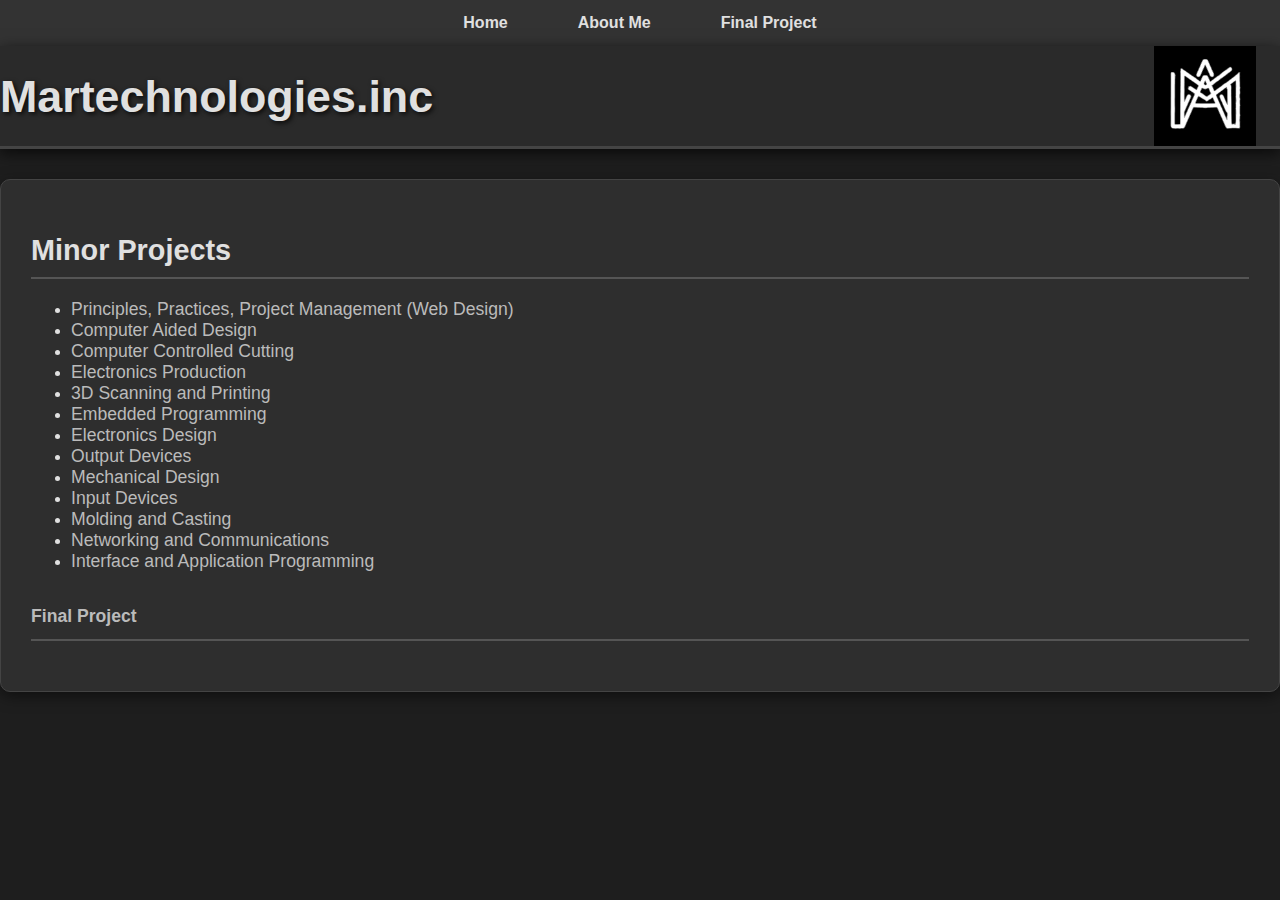
<file: index.html>
<!DOCTYPE html>
<html lang="en">
<head>
    <meta charset="UTF-8">
    <meta http-equiv="X-UA-Compatible" content="IE=edge">
    <meta name="viewport" content="width=device-width, initial-scale=1.0">
    <title>Martec Inc - Landing Page</title>
    <link rel="stylesheet" href="assets/css/styles.css">
</head>
<body>
    <!-- Navigation Bar -->
    <nav>
        <ul>
            <li><a href="index.html">Home</a></li>
            <li><a href="about.html">About Me</a></li>
            <li><a href="final_project.html">Final Project</a></li>
        </ul>
    </nav>

    <!-- Title Banner -->
    <header>
        <h1>Martechnologies.inc</h1>
        <div class="banner">
            <img src="Martec logo black.jpg" class="banner-image" alt="Martec Logo">
        </div>
    </header>

    <!-- Body Section -->
    <main>
        <section>
            <h2>Minor Projects</h2>
            <ul>
                <li><a href="404.html">Principles, Practices, Project Management (Web Design)</a></li>
                <li><a href="CAD_and_2D_Design.html">Computer Aided Design</a></li>
                <li><a href="CAD_and_2D_Design.html">Computer Controlled Cutting</a></li>
                <li><a href="404.html">Electronics Production</a></li>
                <li><a href="3D_Printing_3D_Scaning.html">3D Scanning and Printing</a></li>
                <li><a href="404.html">Embedded Programming</a></li>
                <li><a href="electronics_design.html">Electronics Design</a></li>
                <li><a href="404.html">Output Devices</a></li>
                <li><a href="404.html">Mechanical Design</a></li>
                <li><a href="404.html">Input Devices</a></li>
                <li><a href="molding.html">Molding and Casting</a></li>
                <li><a href="404.html">Networking and Communications</a></li>
                <li><a href="404.html">Interface and Application Programming</a></li>
            </ul>
        </section>

        <section>
            <h2><a href="final_project.html">Final Project</a></h2>
        </section>
    </main>
</body>
</html>
</file>
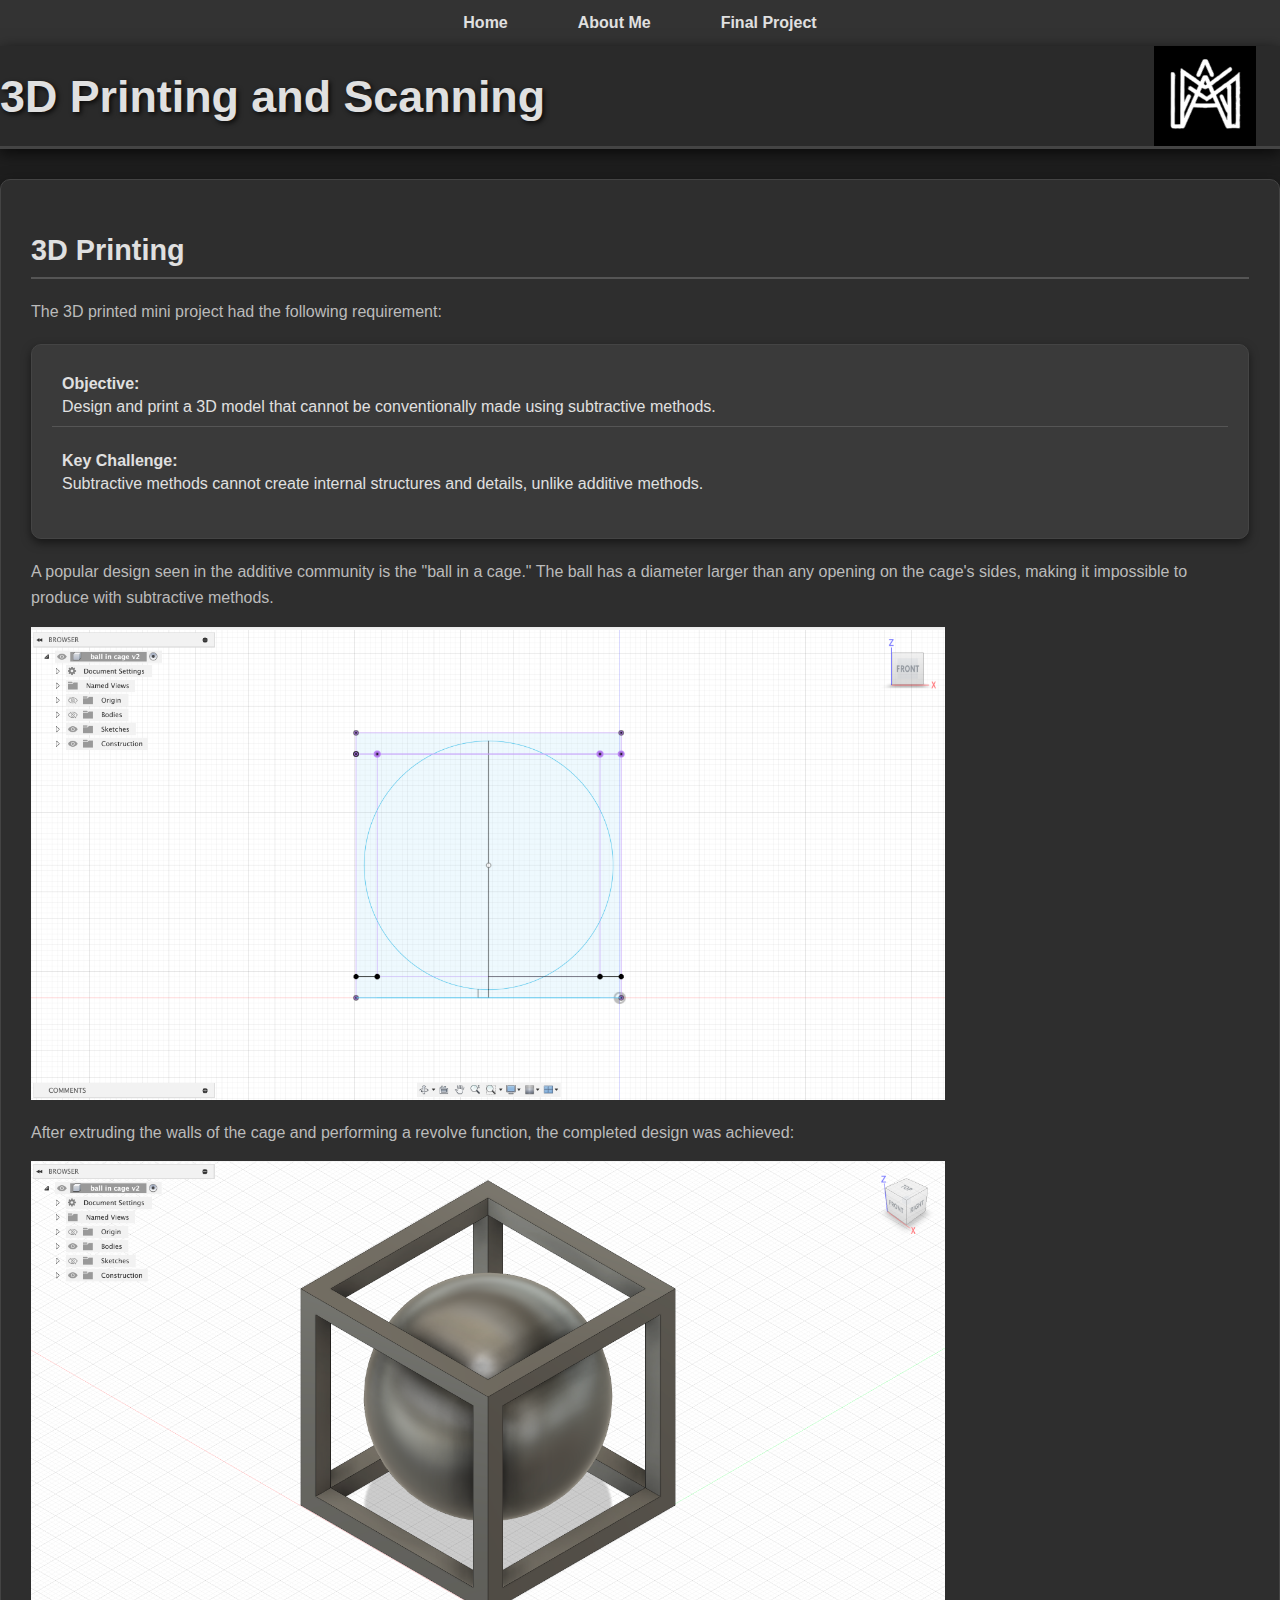
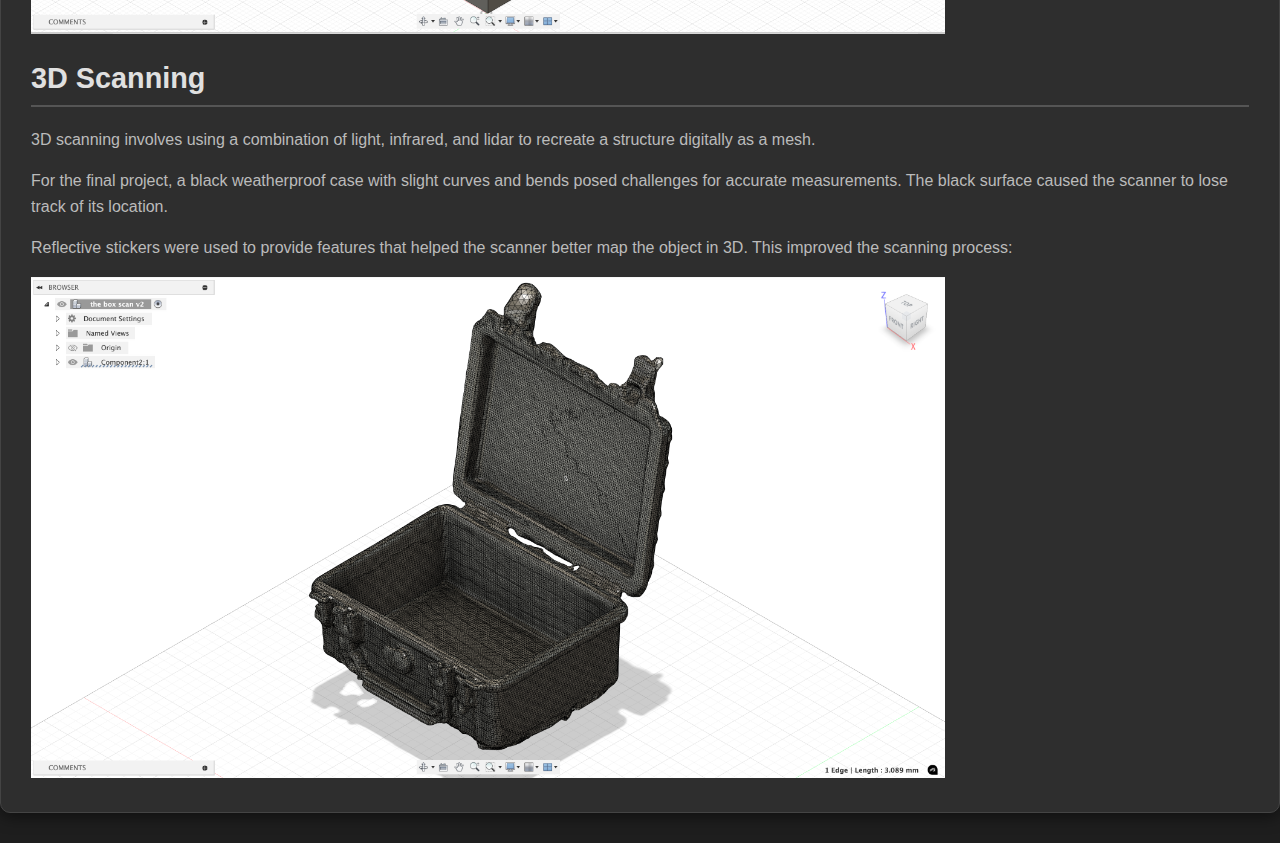
<file: 3D_Printing_3D_Scaning.html>
<!DOCTYPE html>
<html lang="en">
<head>
    <meta charset="UTF-8">
    <meta http-equiv="X-UA-Compatible" content="IE=edge">
    <meta name="viewport" content="width=device-width, initial-scale=1.0">
    <title>3D Printing and Scanning</title>
    <link rel="stylesheet" href="assets/css/styles.css">
</head>
<body>
    <!-- Navigation Bar -->
    <nav>
        <ul>
            <li><a href="index.html">Home</a></li>
            <li><a href="about.html">About Me</a></li>
            <li><a href="final_project.html">Final Project</a></li>
        </ul>
    </nav>

    <!-- Title Banner -->
    <header>
        <h1>3D Printing and Scanning</h1>
        <div class="banner">
            <img src="Martec logo black.jpg" class="banner-image" alt="Martec Logo">
        </div>
    </header>

    <!-- Main Content -->
    <main>
        <section>
            <h2>3D Printing</h2>
            <p>
                The 3D printed mini project had the following requirement:
            </p>
            <ul class="project-requirements">
                <li>
                    <strong>Objective:</strong> Design and print a 3D model that cannot be conventionally made using subtractive methods.
                </li>
                <li>
                    <strong>Key Challenge:</strong> Subtractive methods cannot create internal structures and details, unlike additive methods.
                </li>
            </ul>
            <p>
                A popular design seen in the additive community is the "ball in a cage." The ball has a diameter larger than any opening on the cage's sides, making it impossible to produce with subtractive methods.
            </p>
            <div class="aboutmeimg">
                <img src="cage_sketch.png" alt="Cage Sketch">
            </div>
            <p>
                After extruding the walls of the cage and performing a revolve function, the completed design was achieved:
            </p>
            <div class="aboutmeimg">
                <img src="model.png" alt="Completed Cage Model">
            </div>
        </section>

        <section>
            <h2>3D Scanning</h2>
            <p>
                3D scanning involves using a combination of light, infrared, and lidar to recreate a structure digitally as a mesh.
            </p>
            <p>
                For the final project, a black weatherproof case with slight curves and bends posed challenges for accurate measurements. The black surface caused the scanner to lose track of its location.
            </p>
            <p>
                Reflective stickers were used to provide features that helped the scanner better map the object in 3D. This improved the scanning process:
            </p>
            <div class="aboutmeimg">
                <img src="box_scan.png" alt="Box Scan with Reflective Stickers">
            </div>
        </section>
    </main>
</body>
</html>
</file>
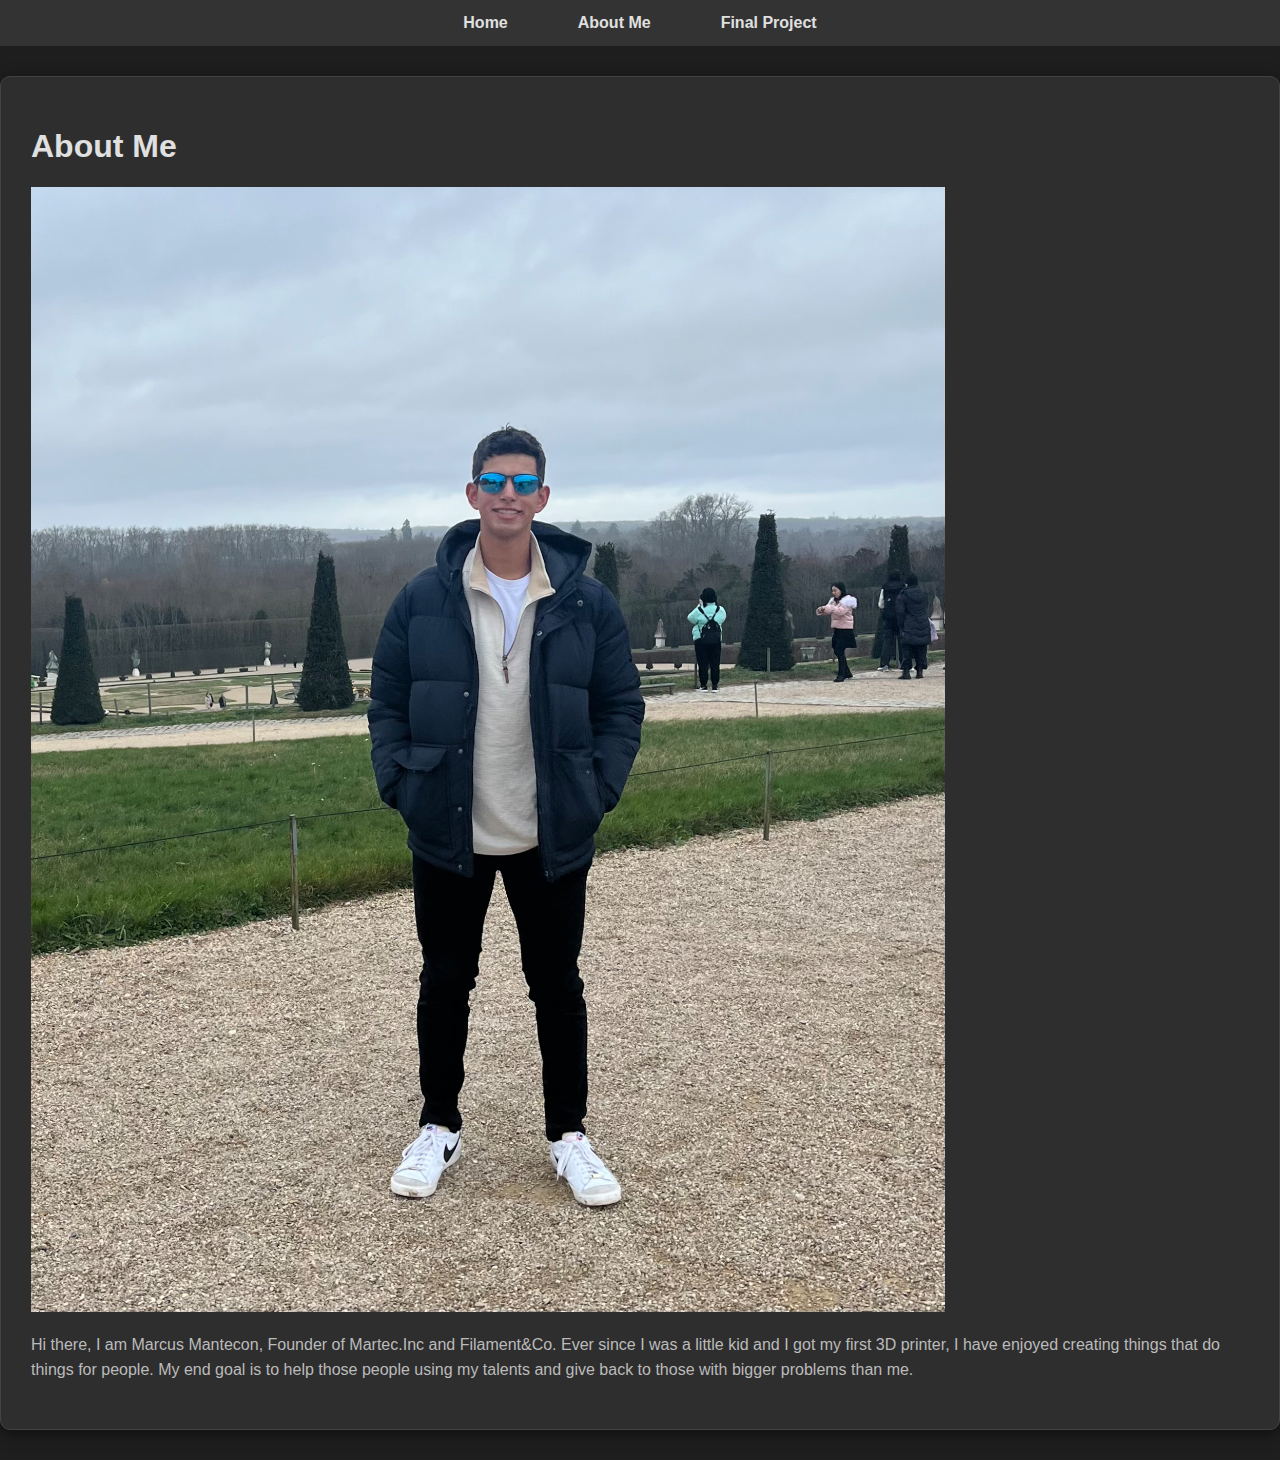
<file: about.html>
<!DOCTYPE html>
<html lang="en">
<head>
    <meta charset="UTF-8">
    <meta http-equiv="X-UA-Compatible" content="IE=edge">
    <meta name="viewport" content="width=device-width, initial-scale=1.0">
    <title>About Me - Martec Inc</title>
    <link rel="stylesheet" href="assets/css/styles.css">
    <style>
        .narrow-text-container {
            width: 60%; /* Adjust as needed */
            margin: 0 auto; /* Center the container */
        }
    </style>
</head>
<body>
    <!-- Navigation Bar -->
    <nav>
        <ul>
            <li><a href="index.html">Home</a></li>
            <li><a href="about.html">About Me</a></li>
            <li><a href="final_project.html">Final Project</a></li>
        </ul>
    </nav>

    <!-- About Me Content -->
    <main>
        <h1>About Me</h1>
        <div class="aboutmeimg">
            <img src="About_Me.jpeg" >
        </div>
        
        <div>
            <p>Hi there, I am Marcus Mantecon, Founder of Martec.Inc and Filament&Co. Ever since I was a little kid and I got my first 3D printer, I have enjoyed creating things that do things for people. My end goal is to help those people using my talents and give back to those with bigger problems than me.</p>
        </div>
        
        
    </main>
</body>
</html>
</file>
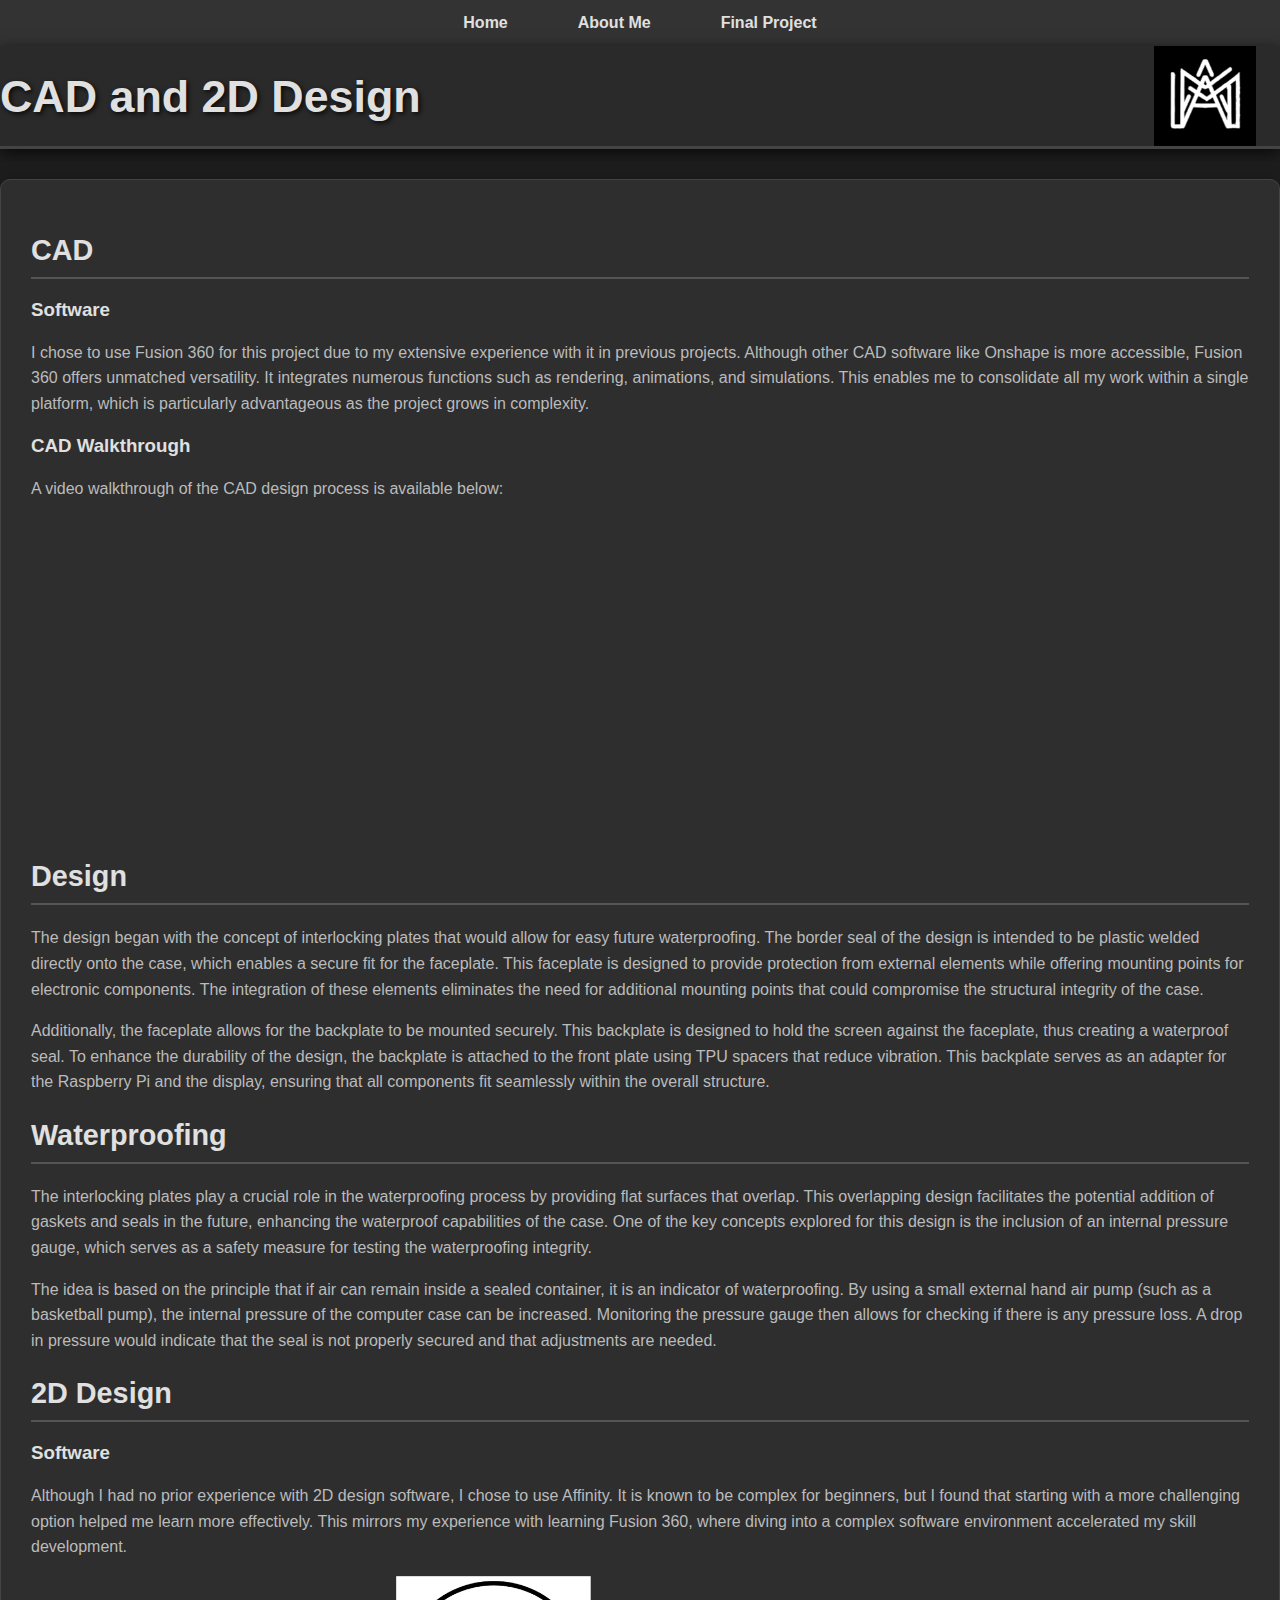
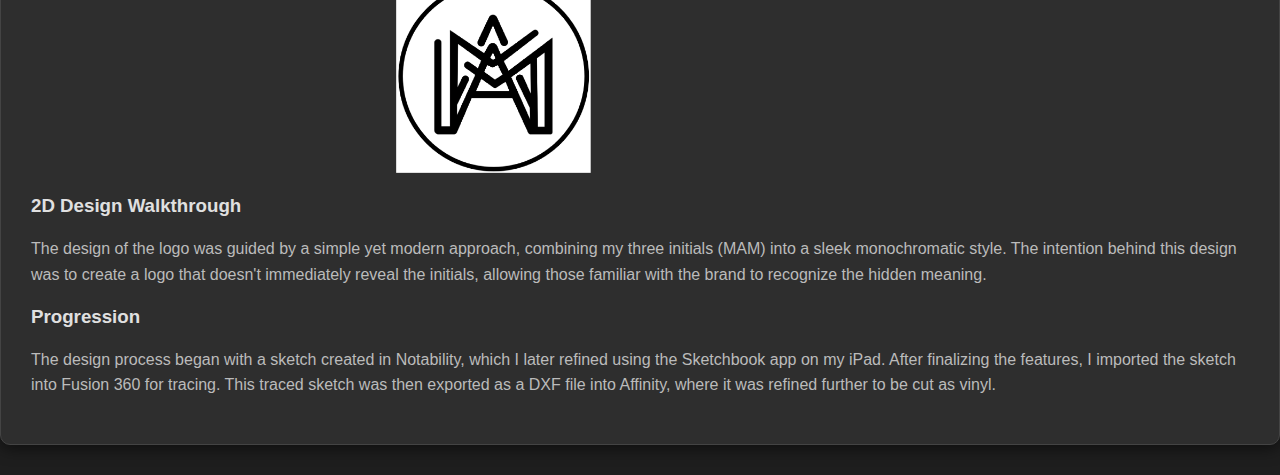
<file: CAD_and_2D_Design.html>
<!DOCTYPE html>
<html lang="en">
<head>
    <meta charset="UTF-8">
    <meta http-equiv="X-UA-Compatible" content="IE=edge">
    <meta name="viewport" content="width=device-width, initial-scale=1.0">
    <title>CAD 2D Design - Martechnologies.inc</title>
    <link rel="stylesheet" href="assets/css/styles.css">
</head>
<body>
    <!-- Navigation Bar -->
    <nav>
        <ul>
            <li><a href="index.html">Home</a></li>
            <li><a href="about.html">About Me</a></li>
            <li><a href="final_project.html">Final Project</a></li>
        </ul>
    </nav>

    <!-- Title Banner -->
    <header>
        <h1>CAD and 2D Design</h1>
        <div class="banner">
            <img src="Martec logo black.jpg" class="banner-image" alt="Martec Logo">
        </div>
    </header>

    <!-- Body Section -->
    <main>
        <section>
            <h2>CAD</h2>
            <h3>Software</h3>
            <p>
                I chose to use Fusion 360 for this project due to my extensive experience with it in previous projects. Although other CAD software like Onshape is more accessible, Fusion 360 offers unmatched versatility. It integrates numerous functions such as rendering, animations, and simulations. This enables me to consolidate all my work within a single platform, which is particularly advantageous as the project grows in complexity.
            </p>
            <h3>CAD Walkthrough</h3>
            <p>
                A video walkthrough of the CAD design process is available below:
            </p>
            <div class="video-container">
                <iframe width="560" height="315" src="https://www.youtube.com/embed/Wom8Abc6fxQ" frameborder="0" allowfullscreen></iframe>
            </div>
        </section>

        <section>
            <h2>Design</h2>
            <p>
                The design began with the concept of interlocking plates that would allow for easy future waterproofing. The border seal of the design is intended to be plastic welded directly onto the case, which enables a secure fit for the faceplate. This faceplate is designed to provide protection from external elements while offering mounting points for electronic components. The integration of these elements eliminates the need for additional mounting points that could compromise the structural integrity of the case.
            </p>
            <p>
                Additionally, the faceplate allows for the backplate to be mounted securely. This backplate is designed to hold the screen against the faceplate, thus creating a waterproof seal. To enhance the durability of the design, the backplate is attached to the front plate using TPU spacers that reduce vibration. This backplate serves as an adapter for the Raspberry Pi and the display, ensuring that all components fit seamlessly within the overall structure.
            </p>
        </section>

        <section>
            <h2>Waterproofing</h2>
            <p>
                The interlocking plates play a crucial role in the waterproofing process by providing flat surfaces that overlap. This overlapping design facilitates the potential addition of gaskets and seals in the future, enhancing the waterproof capabilities of the case. One of the key concepts explored for this design is the inclusion of an internal pressure gauge, which serves as a safety measure for testing the waterproofing integrity.
            </p>
            <p>
                The idea is based on the principle that if air can remain inside a sealed container, it is an indicator of waterproofing. By using a small external hand air pump (such as a basketball pump), the internal pressure of the computer case can be increased. Monitoring the pressure gauge then allows for checking if there is any pressure loss. A drop in pressure would indicate that the seal is not properly secured and that adjustments are needed.
            </p>
        </section>

        <section>
            <h2>2D Design</h2>
            <h3>Software</h3>
            <p>
                Although I had no prior experience with 2D design software, I chose to use Affinity. It is known to be complex for beginners, but I found that starting with a more challenging option helped me learn more effectively. This mirrors my experience with learning Fusion 360, where diving into a complex software environment accelerated my skill development.
            </p>
            <div class="logowithcircle">
                <img src="Logo With Circle.png" alt="Logo with Circle">
            </div>
            <h3>2D Design Walkthrough</h3>
            <p>
                The design of the logo was guided by a simple yet modern approach, combining my three initials (MAM) into a sleek monochromatic style. The intention behind this design was to create a logo that doesn't immediately reveal the initials, allowing those familiar with the brand to recognize the hidden meaning.
            </p>
            <h3>Progression</h3>
            <p>
                The design process began with a sketch created in Notability, which I later refined using the Sketchbook app on my iPad. After finalizing the features, I imported the sketch into Fusion 360 for tracing. This traced sketch was then exported as a DXF file into Affinity, where it was refined further to be cut as vinyl.
            </p>
        </section>
    </main>
</body>
</html>
</file>
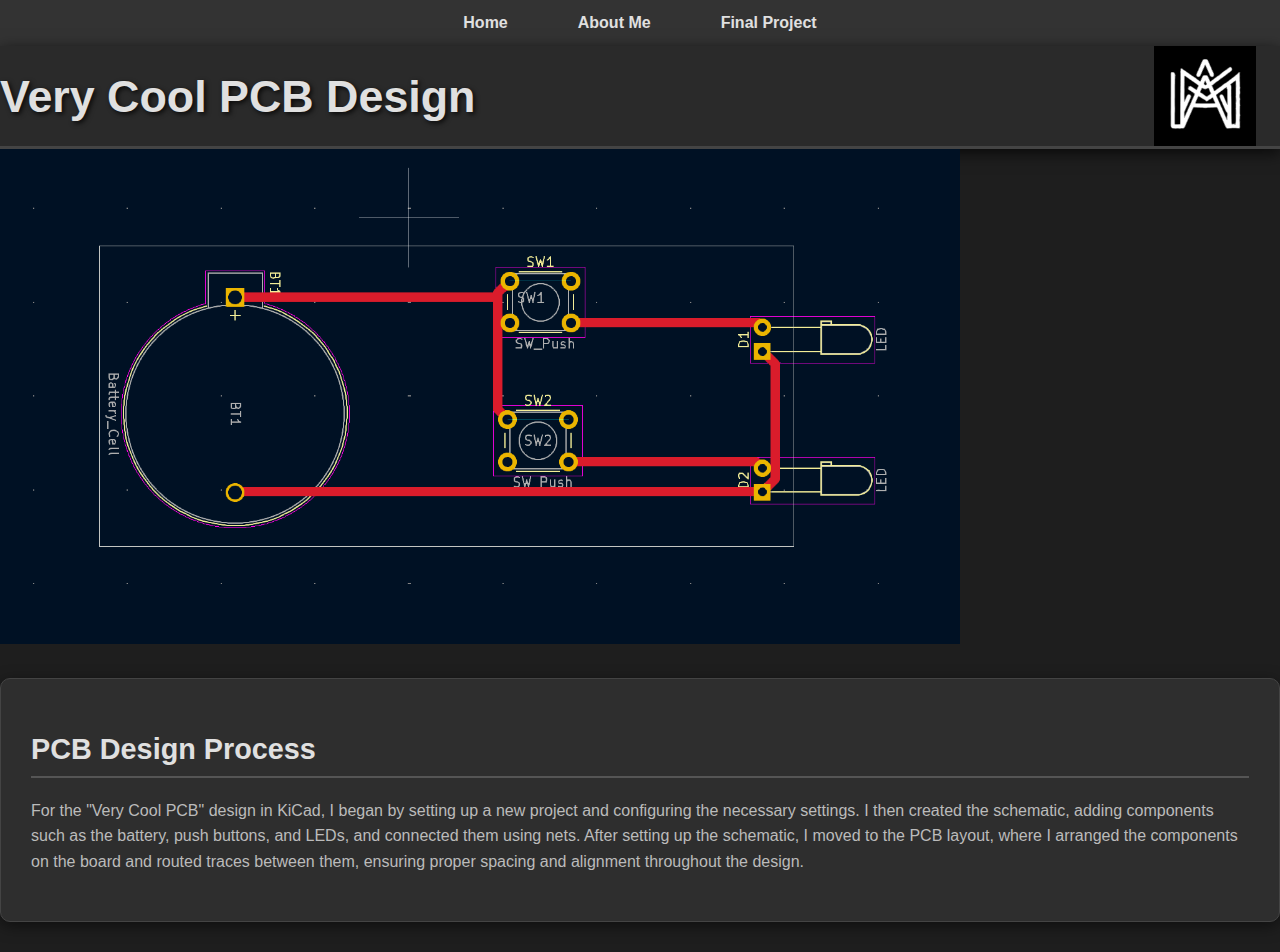
<file: electronics_design.html>
<!DOCTYPE html>
<html lang="en">
<head>
    <meta charset="UTF-8">
    <meta http-equiv="X-UA-Compatible" content="IE=edge">
    <meta name="viewport" content="width=device-width, initial-scale=1.0">
    <title>Very Cool PCB Design - Martechnologies.inc</title>
    <link rel="stylesheet" href="assets/css/styles.css">
</head>
<body>
    <!-- Navigation Bar -->
    <nav>
        <ul>
            <li><a href="index.html">Home</a></li>
            <li><a href="about.html">About Me</a></li>
            <li><a href="final_project.html">Final Project</a></li>
        </ul>
    </nav>

    <!-- Title Banner -->
    <header>
        <h1>Very Cool PCB Design</h1>
        <div class="banner">
            <img src="Martec logo black.jpg" class="banner-image" alt="Martec Logo">
        </div>
    </header>

    <!-- Body Section -->
    <div class="aboutmeimg">
            <img src="kicad.png" alt="Very Cool PCB Design">
    </div>
    <main>
        <section>
            <h2>PCB Design Process</h2>
            <p>
                For the "Very Cool PCB" design in KiCad, I began by setting up a new project and configuring the necessary settings. I then created the schematic, adding components such as the battery, push buttons, and LEDs, and connected them using nets. After setting up the schematic, I moved to the PCB layout, where I arranged the components on the board and routed traces between them, ensuring proper spacing and alignment throughout the design.
            </p>
        </section>
    </main>
</body>
</html>
</file>
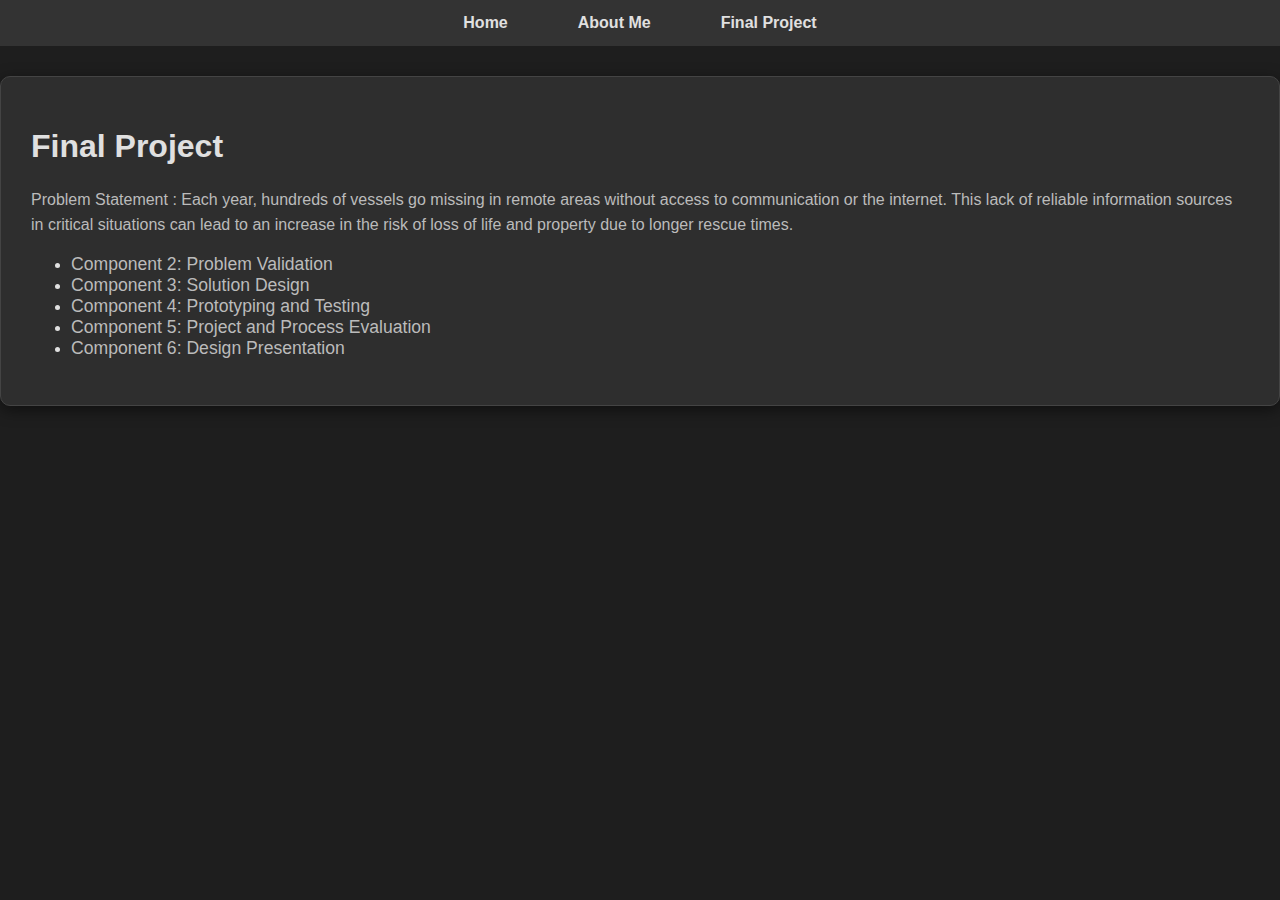
<file: final_project.html>
<!DOCTYPE html>
<html lang="en">
<head>
    <meta charset="UTF-8">
    <meta http-equiv="X-UA-Compatible" content="IE=edge">
    <meta name="viewport" content="width=device-width, initial-scale=1.0">
    <title>Final Project - Martec Inc</title>
    <link rel="stylesheet" href="assets/css/styles.css">
</head>
<body>
    <!-- Navigation Bar -->
    <nav>
        <ul>
            <li><a href="index.html">Home</a></li>
            <li><a href="about.html">About Me</a></li>
            <li><a href="final_project.html">Final Project</a></li>
        </ul>
    </nav>

    <!-- Final Project Content -->
    <main>
        <h1>Final Project</h1>
        <p>Problem Statement : Each year, hundreds of vessels go missing in remote areas without access to communication or the internet. This lack of reliable information sources in critical situations can lead to an increase in the risk of loss of life and property due to longer rescue times.</p>
        <ul>
            <li><a href="Final_Project_Component_2.html">Component 2: Problem Validation</a></li>
            <li><a href="Solution_Design.html">Component 3: Solution Design</a></li>
            <li><a href="404.html">Component 4: Prototyping and Testing</a></li>
            <li><a href="404.html">Component 5: Project and Process Evaluation</a></li>
            <li><a href="404.html">Component 6: Design Presentation</a></li>
        </ul>
    </main>
</body>
</html>
</file>
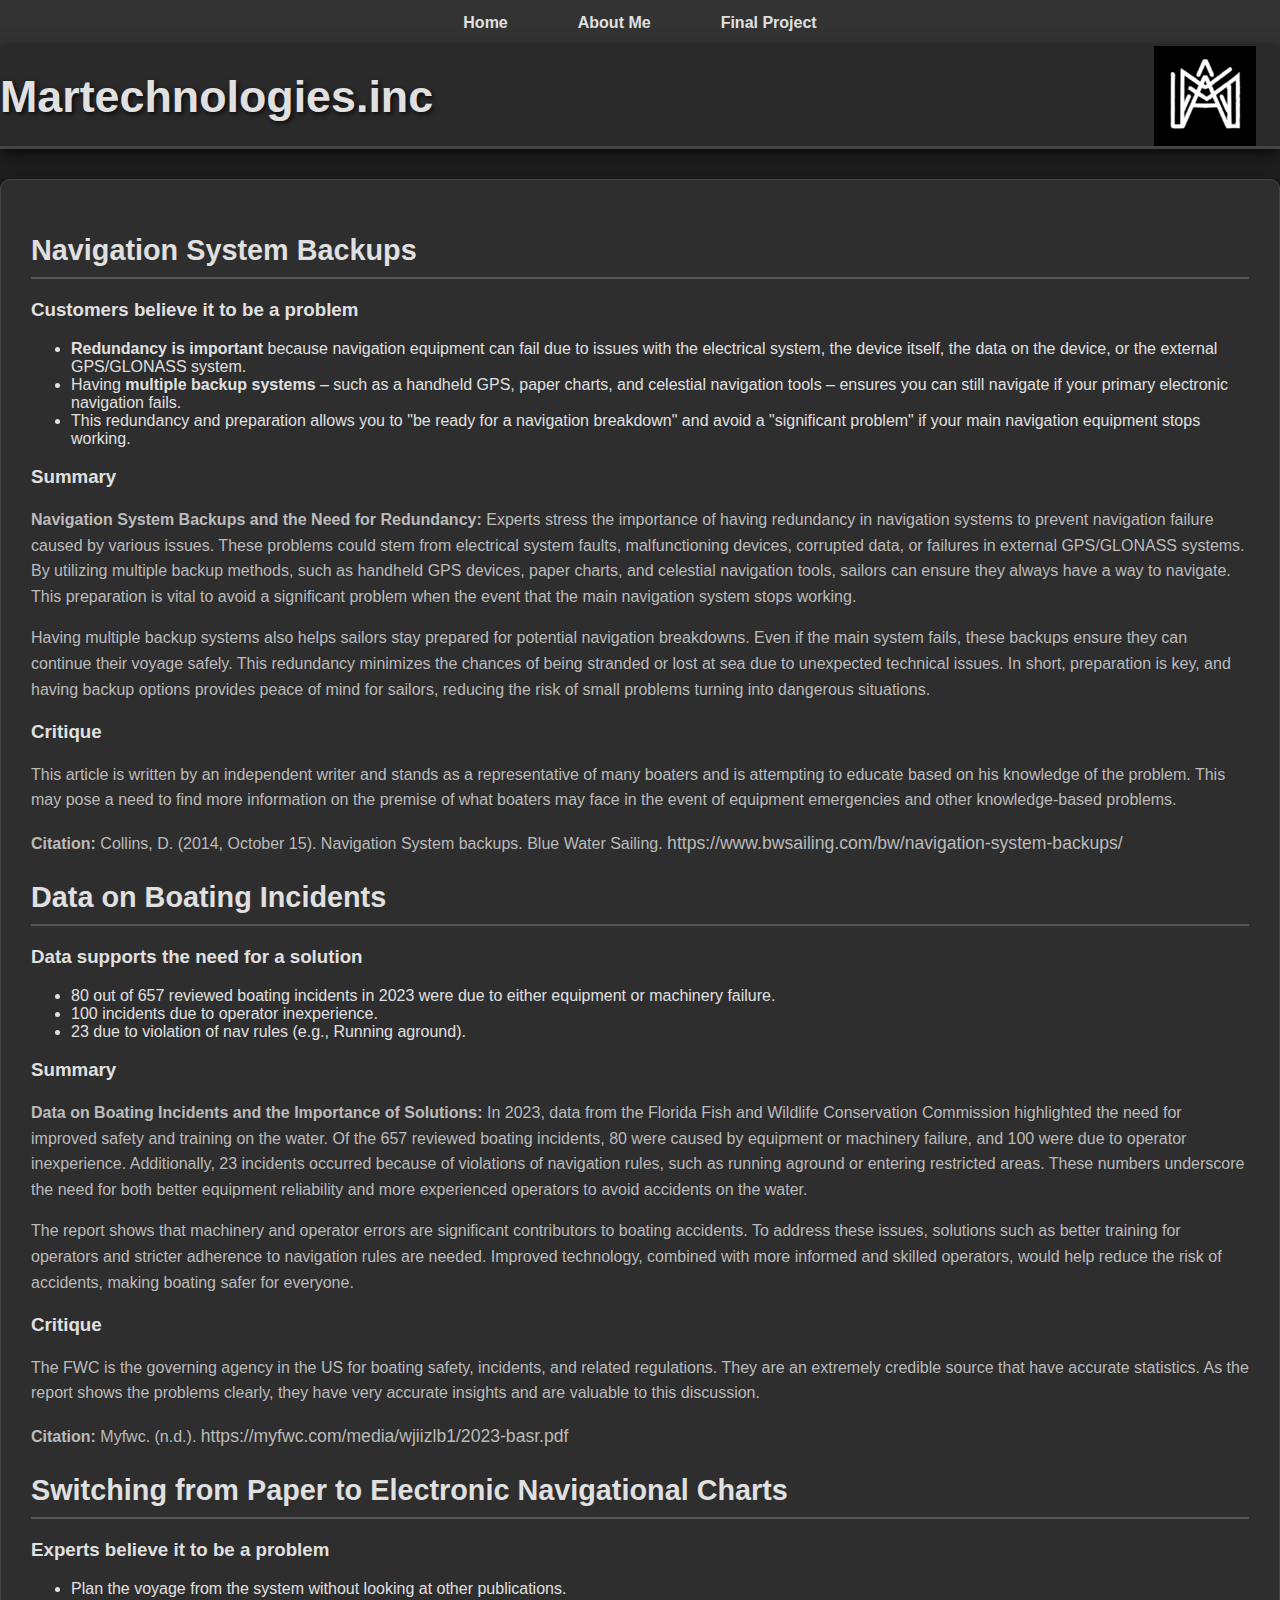
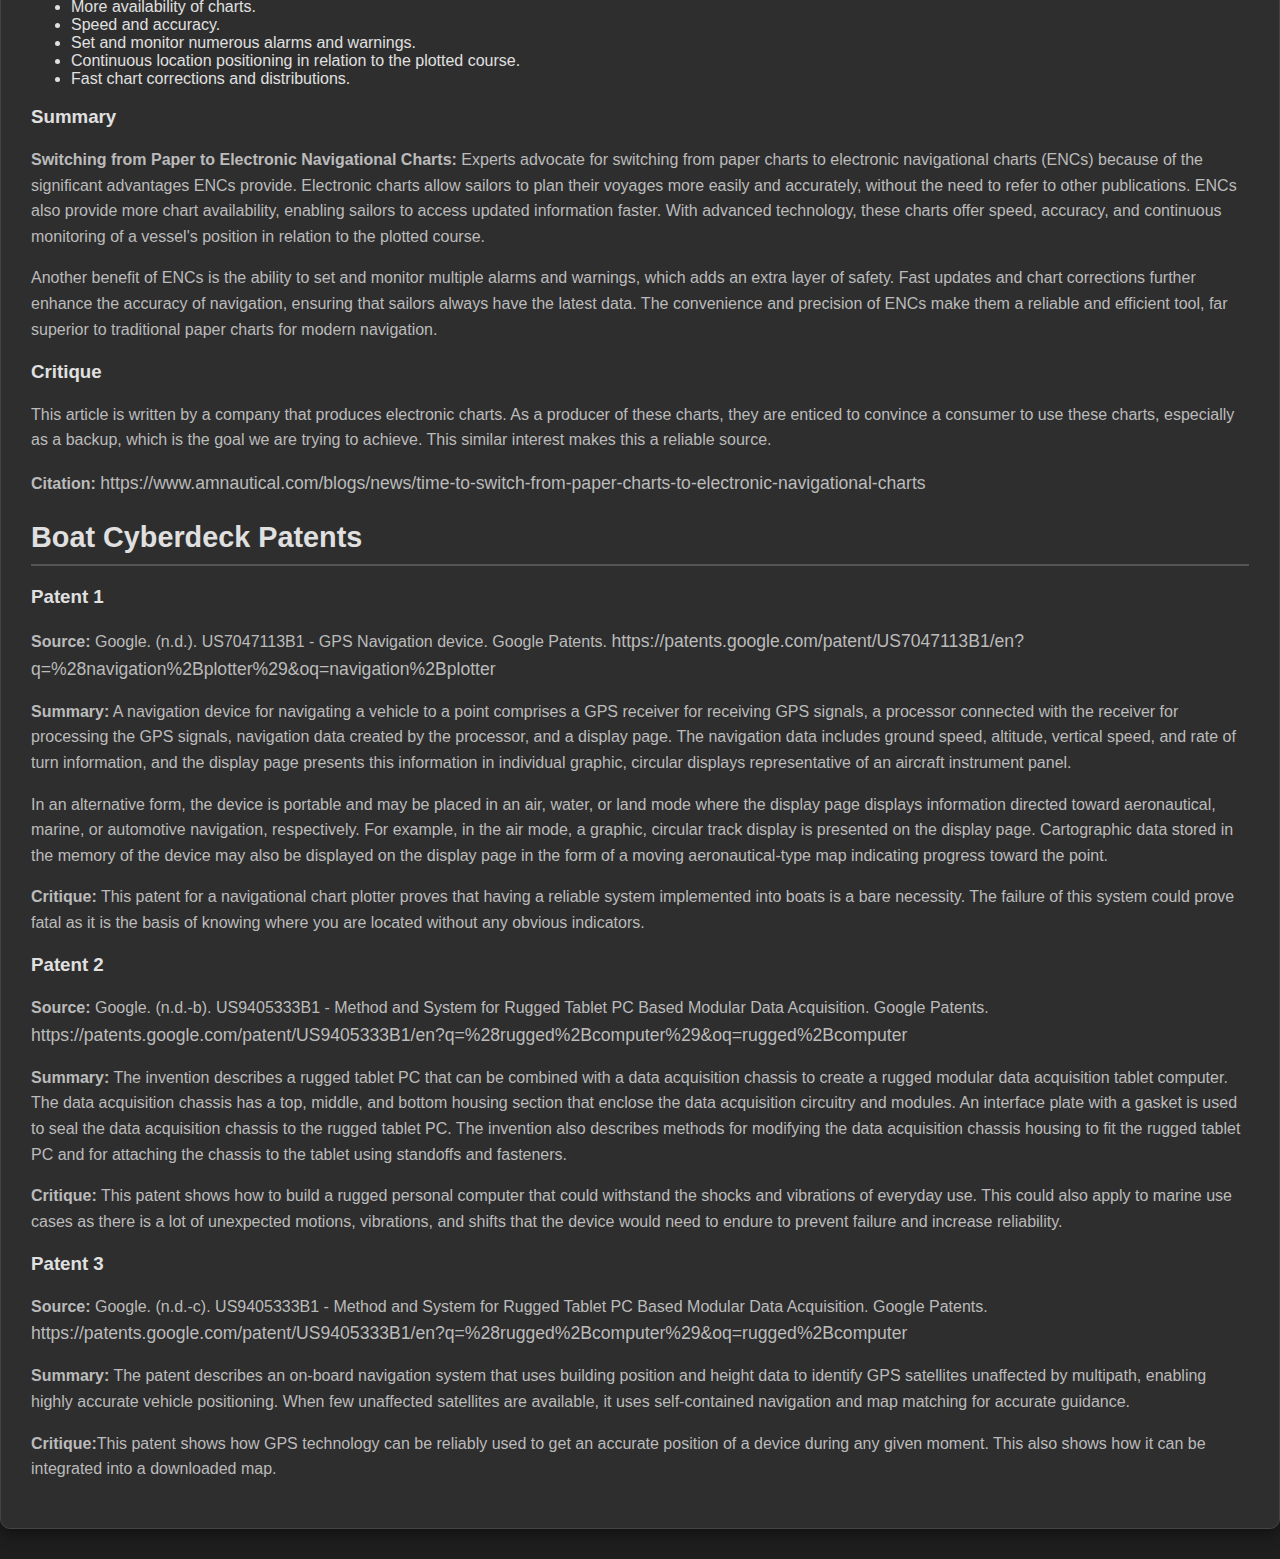
<file: Final_Project_Component_2.html>
<!DOCTYPE html>
<html lang="en">

<head>
    <meta charset="UTF-8">
    <meta http-equiv="X-UA-Compatible" content="IE=edge">
    <meta name="viewport" content="width=device-width, initial-scale=1.0">
    <title>Martec Inc - Navigation System and Charting</title>
    <link rel="stylesheet" href="assets/css/styles.css">
</head>

<body>
    <!-- Navigation Bar -->
    <nav>
        <ul>
            <li><a href="index.html">Home</a></li>
            <li><a href="about.html">About Me</a></li>
            <li><a href="final_project.html">Final Project</a></li>
        </ul>
    </nav>

    <!-- Title Banner -->
    <header>
        <h1>Martechnologies.inc</h1>
        <div class="banner">
            <img src="Martec logo black.jpg" class="banner-image" alt="Martec Logo">
        </div>
    </header>

    <!-- Body Section -->
    <main>
        <!-- Existing sections here -->
        <section>
            <h2>Navigation System Backups</h2>
            <h3>Customers believe it to be a problem</h3>
            <ul>
                <li><strong>Redundancy is important</strong> because navigation equipment can fail due to issues with the electrical system, the device itself, the data on the device, or the external GPS/GLONASS system.</li>
                <li>Having <strong>multiple backup systems</strong> – such as a handheld GPS, paper charts, and celestial navigation tools – ensures you can still navigate if your primary electronic navigation fails.</li>
                <li>This redundancy and preparation allows you to "be ready for a navigation breakdown" and avoid a "significant problem" if your main navigation equipment stops working.</li>
            </ul>
            <h3>Summary</h3>
            <p><strong>Navigation System Backups and the Need for Redundancy:</strong> Experts stress the importance of having redundancy in navigation systems to prevent navigation failure caused by various issues. These problems could stem from electrical system faults, malfunctioning devices, corrupted data, or failures in external GPS/GLONASS systems. By utilizing multiple backup methods, such as handheld GPS devices, paper charts, and celestial navigation tools, sailors can ensure they always have a way to navigate. This preparation is vital to avoid a significant problem when the event that the main navigation system stops working.</p>
            <p>Having multiple backup systems also helps sailors stay prepared for potential navigation breakdowns. Even if the main system fails, these backups ensure they can continue their voyage safely. This redundancy minimizes the chances of being stranded or lost at sea due to unexpected technical issues. In short, preparation is key, and having backup options provides peace of mind for sailors, reducing the risk of small problems turning into dangerous situations.</p>
            <h3>Critique</h3>
            <p>This article is written by an independent writer and stands as a representative of many boaters and is attempting to educate based on his knowledge of the problem. This may pose a need to find more information on the premise of what boaters may face in the event of equipment emergencies and other knowledge-based problems.</p>
            
            <!-- Citation -->
            <p><strong>Citation:</strong> Collins, D. (2014, October 15). Navigation System backups. Blue Water Sailing. <a href="https://www.bwsailing.com/bw/navigation-system-backups/">https://www.bwsailing.com/bw/navigation-system-backups/</a></p>
        </section>

        <section>
            <h2>Data on Boating Incidents</h2>
            <h3>Data supports the need for a solution</h3>
            <ul>
                <li>80 out of 657 reviewed boating incidents in 2023 were due to either equipment or machinery failure.</li>
                <li>100 incidents due to operator inexperience.</li>
                <li>23 due to violation of nav rules (e.g., Running aground).</li>
            </ul>
            <h3>Summary</h3>
            <p><strong>Data on Boating Incidents and the Importance of Solutions:</strong> In 2023, data from the Florida Fish and Wildlife Conservation Commission highlighted the need for improved safety and training on the water. Of the 657 reviewed boating incidents, 80 were caused by equipment or machinery failure, and 100 were due to operator inexperience. Additionally, 23 incidents occurred because of violations of navigation rules, such as running aground or entering restricted areas. These numbers underscore the need for both better equipment reliability and more experienced operators to avoid accidents on the water.</p>
            <p>The report shows that machinery and operator errors are significant contributors to boating accidents. To address these issues, solutions such as better training for operators and stricter adherence to navigation rules are needed. Improved technology, combined with more informed and skilled operators, would help reduce the risk of accidents, making boating safer for everyone.</p>
            <h3>Critique</h3>
            <p>The FWC is the governing agency in the US for boating safety, incidents, and related regulations. They are an extremely credible source that have accurate statistics. As the report shows the problems clearly, they have very accurate insights and are valuable to this discussion.</p>
            
            <!-- Citation -->
            <p><strong>Citation:</strong> Myfwc. (n.d.). <a href="https://myfwc.com/media/wjiizlb1/2023-basr.pdf">https://myfwc.com/media/wjiizlb1/2023-basr.pdf</a></p>
        </section>

        <section>
            <h2>Switching from Paper to Electronic Navigational Charts</h2>
            <h3>Experts believe it to be a problem</h3>
            <ul>
                <li>Plan the voyage from the system without looking at other publications.</li>
                <li>More availability of charts.</li>
                <li>Speed and accuracy.</li>
                <li>Set and monitor numerous alarms and warnings.</li>
                <li>Continuous location positioning in relation to the plotted course.</li>
                <li>Fast chart corrections and distributions.</li>
            </ul>
            <h3>Summary</h3>
            <p><strong>Switching from Paper to Electronic Navigational Charts:</strong> Experts advocate for switching from paper charts to electronic navigational charts (ENCs) because of the significant advantages ENCs provide. Electronic charts allow sailors to plan their voyages more easily and accurately, without the need to refer to other publications. ENCs also provide more chart availability, enabling sailors to access updated information faster. With advanced technology, these charts offer speed, accuracy, and continuous monitoring of a vessel's position in relation to the plotted course.</p>
            <p>Another benefit of ENCs is the ability to set and monitor multiple alarms and warnings, which adds an extra layer of safety. Fast updates and chart corrections further enhance the accuracy of navigation, ensuring that sailors always have the latest data. The convenience and precision of ENCs make them a reliable and efficient tool, far superior to traditional paper charts for modern navigation.</p>
            <h3>Critique</h3>
            <p>This article is written by a company that produces electronic charts. As a producer of these charts, they are enticed to convince a consumer to use these charts, especially as a backup, which is the goal we are trying to achieve. This similar interest makes this a reliable source.</p>
            
            <!-- Citation -->
            <p><strong>Citation:</strong> <a href="https://www.amnautical.com/blogs/news/time-to-switch-from-paper-charts-to-electronic-navigational-charts">https://www.amnautical.com/blogs/news/time-to-switch-from-paper-charts-to-electronic-navigational-charts</a></p>
        </section>

        <!-- New Section: Boat Cyberdeck Patents -->
        <section>
            <h2>Boat Cyberdeck Patents</h2>
            
            <!-- Patent 1 -->
            <h3>Patent 1</h3>
            <p><strong>Source:</strong> Google. (n.d.). US7047113B1 - GPS Navigation device. Google Patents. 
            <a href="https://patents.google.com/patent/US7047113B1/en?q=%28navigation%2Bplotter%29&oq=navigation%2Bplotter">
            https://patents.google.com/patent/US7047113B1/en?q=%28navigation%2Bplotter%29&oq=navigation%2Bplotter</a></p>
            <p><strong>Summary:</strong> A navigation device for navigating a vehicle to a point comprises a GPS receiver for receiving GPS signals, a processor connected with the receiver for processing the GPS signals, navigation data created by the processor, and a display page. The navigation data includes ground speed, altitude, vertical speed, and rate of turn information, and the display page presents this information in individual graphic, circular displays representative of an aircraft instrument panel.</p>
            <p>In an alternative form, the device is portable and may be placed in an air, water, or land mode where the display page displays information directed toward aeronautical, marine, or automotive navigation, respectively. For example, in the air mode, a graphic, circular track display is presented on the display page. Cartographic data stored in the memory of the device may also be displayed on the display page in the form of a moving aeronautical-type map indicating progress toward the point.</p>
            <p><strong>Critique:</strong> This patent for a navigational chart plotter proves that having a reliable system implemented into boats is a bare necessity. The failure of this system could prove fatal as it is the basis of knowing where you are located without any obvious indicators.</p>

            <!-- Patent 2 -->
            <h3>Patent 2</h3>
            <p><strong>Source:</strong> Google. (n.d.-b). US9405333B1 - Method and System for Rugged Tablet PC Based Modular Data Acquisition. Google Patents. 
            <a href="https://patents.google.com/patent/US9405333B1/en?q=%28rugged%2Bcomputer%29&oq=rugged%2Bcomputer">
            https://patents.google.com/patent/US9405333B1/en?q=%28rugged%2Bcomputer%29&oq=rugged%2Bcomputer</a></p>
            <p><strong>Summary:</strong> The invention describes a rugged tablet PC that can be combined with a data acquisition chassis to create a rugged modular data acquisition tablet computer. The data acquisition chassis has a top, middle, and bottom housing section that enclose the data acquisition circuitry and modules. An interface plate with a gasket is used to seal the data acquisition chassis to the rugged tablet PC. The invention also describes methods for modifying the data acquisition chassis housing to fit the rugged tablet PC and for attaching the chassis to the tablet using standoffs and fasteners.</p>
            <p><strong>Critique:</strong> This patent shows how to build a rugged personal computer that could withstand the shocks and vibrations of everyday use. This could also apply to marine use cases as there is a lot of unexpected motions, vibrations, and shifts that the device would need to endure to prevent failure and increase reliability.</p>

            <!-- Patent 3 -->
            <h3>Patent 3</h3>
            <p><strong>Source:</strong> Google. (n.d.-c). US9405333B1 - Method and System for Rugged Tablet PC Based Modular Data Acquisition. Google Patents. 
            <a href="https://patents.google.com/patent/US9405333B1/en?q=%28rugged%2Bcomputer%29&oq=rugged%2Bcomputer">
            https://patents.google.com/patent/US9405333B1/en?q=%28rugged%2Bcomputer%29&oq=rugged%2Bcomputer</a></p>
            <p><strong>Summary:</strong> The patent describes an on-board navigation system that uses building position and height data to identify GPS satellites unaffected by multipath, enabling highly accurate vehicle positioning. When few unaffected satellites are available, it uses self-contained navigation and map matching for accurate guidance.</p>
            <p><strong>Critique:</strong>This patent shows how GPS technology can be reliably used to get an accurate position of a device during any given moment. This also shows how it can be integrated into a downloaded map.</p>
        </section>
    </main>
</body>

</html>
</file>
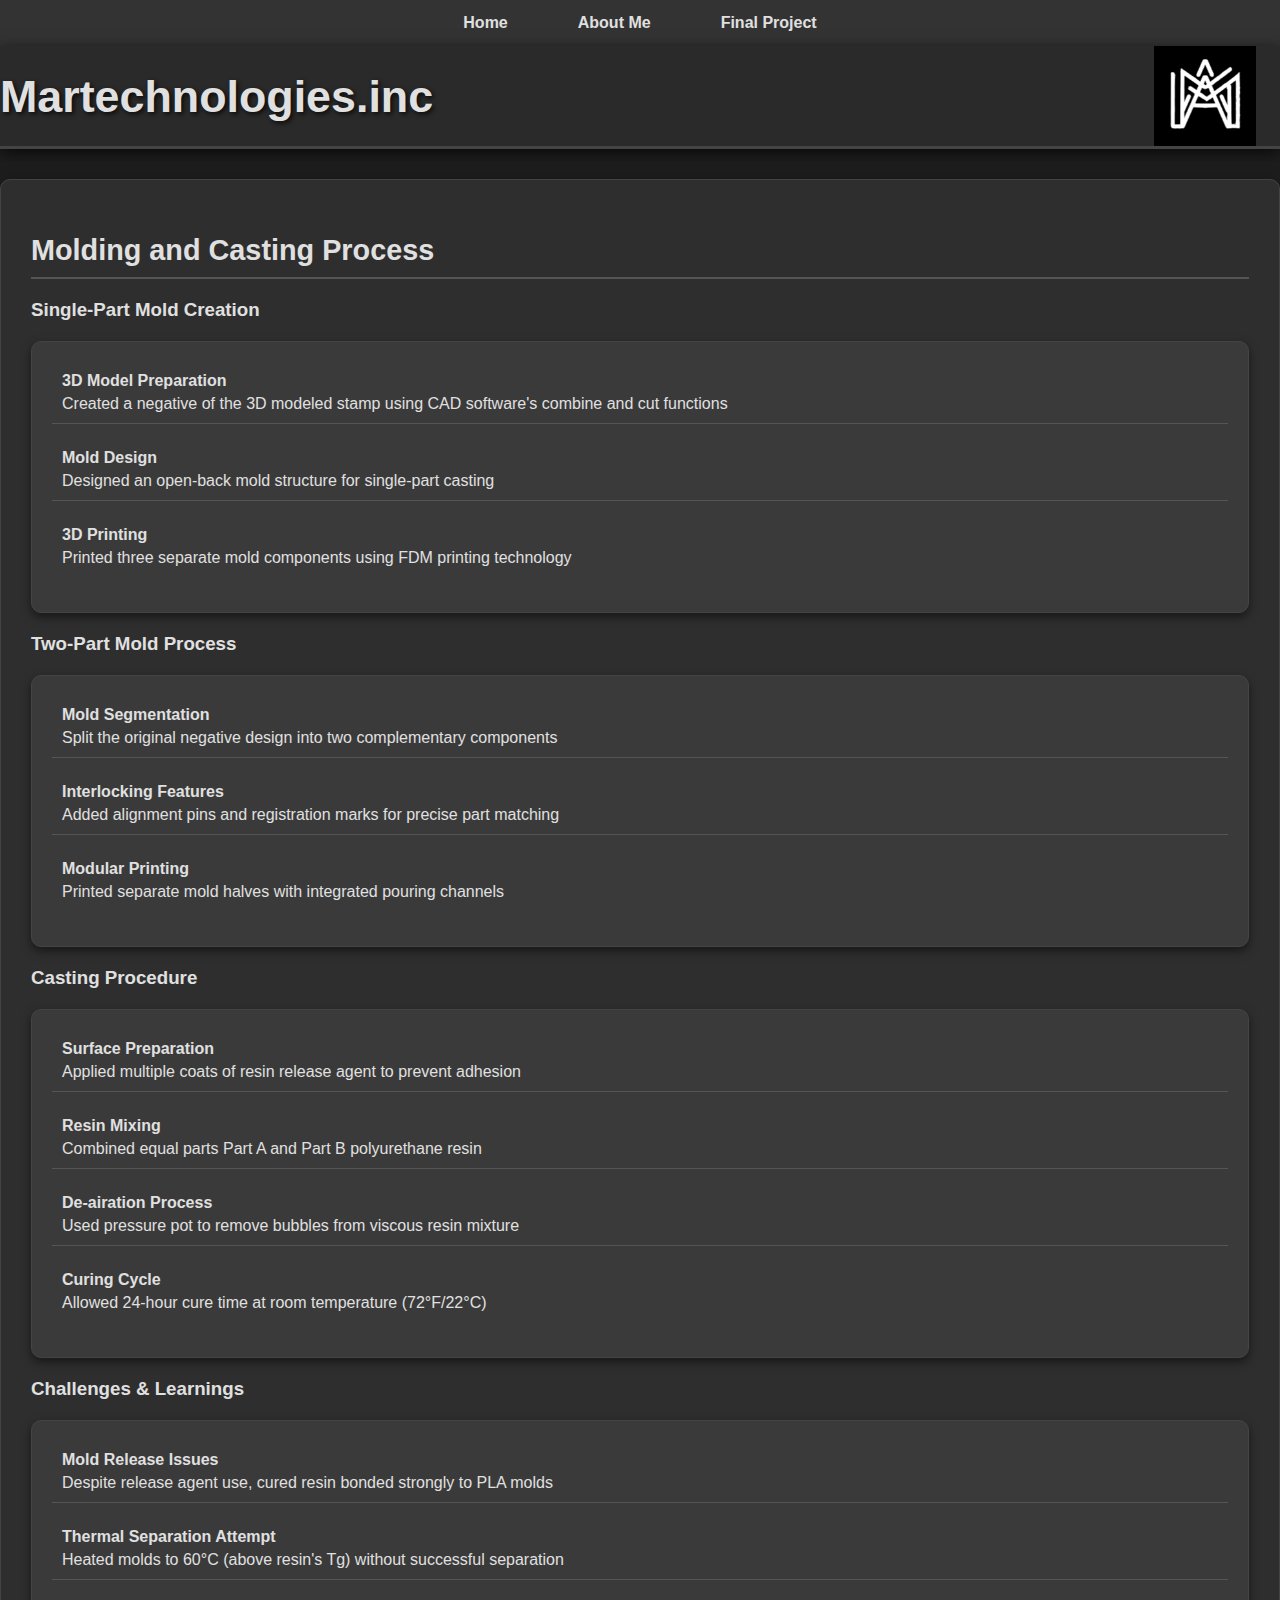
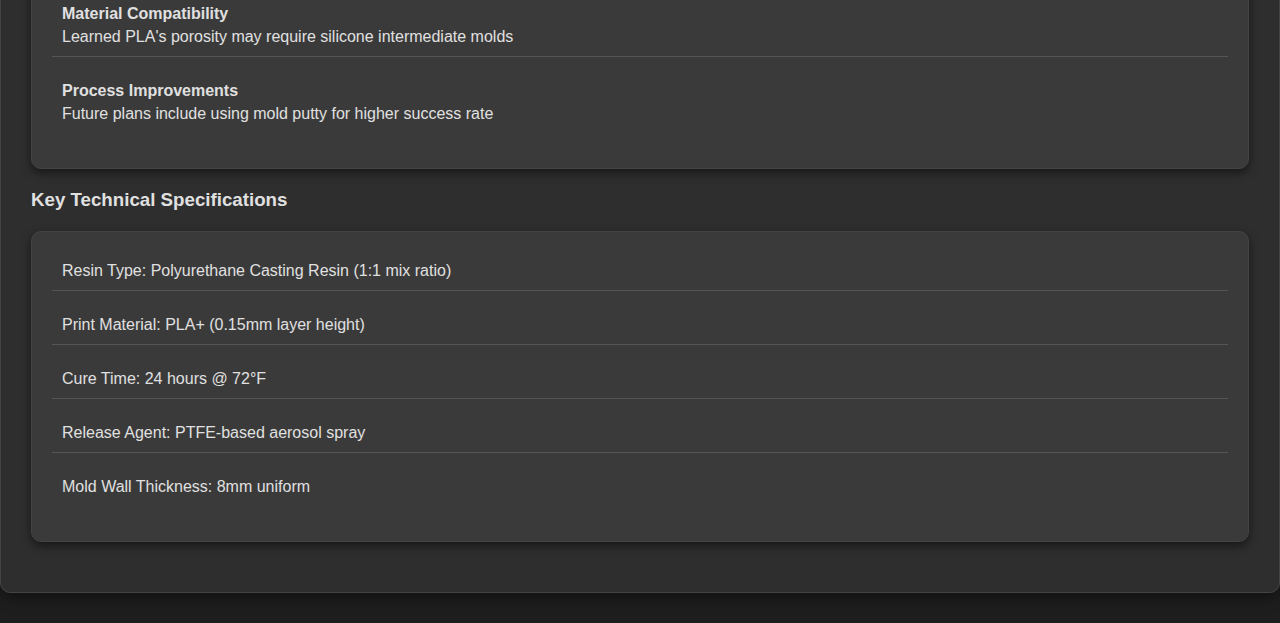
<file: molding.html>
<!DOCTYPE html>
<html lang="en">

<head>
    <meta charset="UTF-8">
    <meta http-equiv="X-UA-Compatible" content="IE=edge">
    <meta name="viewport" content="width=device-width, initial-scale=1.0">
    <title>Martec Inc - Molding & Casting Process</title>
    <link rel="stylesheet" href="assets/css/styles.css">
</head>

<body>
    <!-- Navigation Bar -->
    <nav>
        <ul>
            <li><a href="index.html">Home</a></li>
            <li><a href="about.html">About Me</a></li>
            <li><a href="final_project.html">Final Project</a></li>
        </ul>
    </nav>

    <!-- Title Banner -->
    <header>
        <h1>Martechnologies.inc</h1>
        <div class="banner">
            <img src="Martec logo black.jpg" class="banner-image" alt="Martec Logo">
        </div>
    </header>

    <!-- Body Section -->
    <main>
        <section>
            <h2>Molding and Casting Process</h2>
            
            <h3>Single-Part Mold Creation</h3>
            <ul class="project-requirements">
                <li>
                    <strong>3D Model Preparation</strong>
                    Created a negative of the 3D modeled stamp using CAD software's combine and cut functions
                </li>
                <li>
                    <strong>Mold Design</strong>
                    Designed an open-back mold structure for single-part casting
                </li>
                <li>
                    <strong>3D Printing</strong>
                    Printed three separate mold components using FDM printing technology
                </li>
            </ul>

            <h3>Two-Part Mold Process</h3>
            <ul class="project-requirements">
                <li>
                    <strong>Mold Segmentation</strong>
                    Split the original negative design into two complementary components
                </li>
                <li>
                    <strong>Interlocking Features</strong>
                    Added alignment pins and registration marks for precise part matching
                </li>
                <li>
                    <strong>Modular Printing</strong>
                    Printed separate mold halves with integrated pouring channels
                </li>
            </ul>

            <h3>Casting Procedure</h3>
            <ul class="project-requirements">
                <li>
                    <strong>Surface Preparation</strong>
                    Applied multiple coats of resin release agent to prevent adhesion
                </li>
                <li>
                    <strong>Resin Mixing</strong>
                    Combined equal parts Part A and Part B polyurethane resin
                </li>
                <li>
                    <strong>De-airation Process</strong>
                    Used pressure pot to remove bubbles from viscous resin mixture
                </li>
                <li>
                    <strong>Curing Cycle</strong>
                    Allowed 24-hour cure time at room temperature (72°F/22°C)
                </li>
            </ul>

            <h3>Challenges & Learnings</h3>
            <ul class="project-requirements">
                <li>
                    <strong>Mold Release Issues</strong>
                    Despite release agent use, cured resin bonded strongly to PLA molds
                </li>
                <li>
                    <strong>Thermal Separation Attempt</strong>
                    Heated molds to 60°C (above resin's Tg) without successful separation
                </li>
                <li>
                    <strong>Material Compatibility</strong>
                    Learned PLA's porosity may require silicone intermediate molds
                </li>
                <li>
                    <strong>Process Improvements</strong>
                    Future plans include using mold putty for higher success rate
                </li>
            </ul>

            <h3>Key Technical Specifications</h3>
            <ul class="project-requirements">
                <li>Resin Type: Polyurethane Casting Resin (1:1 mix ratio)</li>
                <li>Print Material: PLA+ (0.15mm layer height)</li>
                <li>Cure Time: 24 hours @ 72°F</li>
                <li>Release Agent: PTFE-based aerosol spray</li>
                <li>Mold Wall Thickness: 8mm uniform</li>
            </ul>
        </section>
    </main>
</body>
</html>
</file>
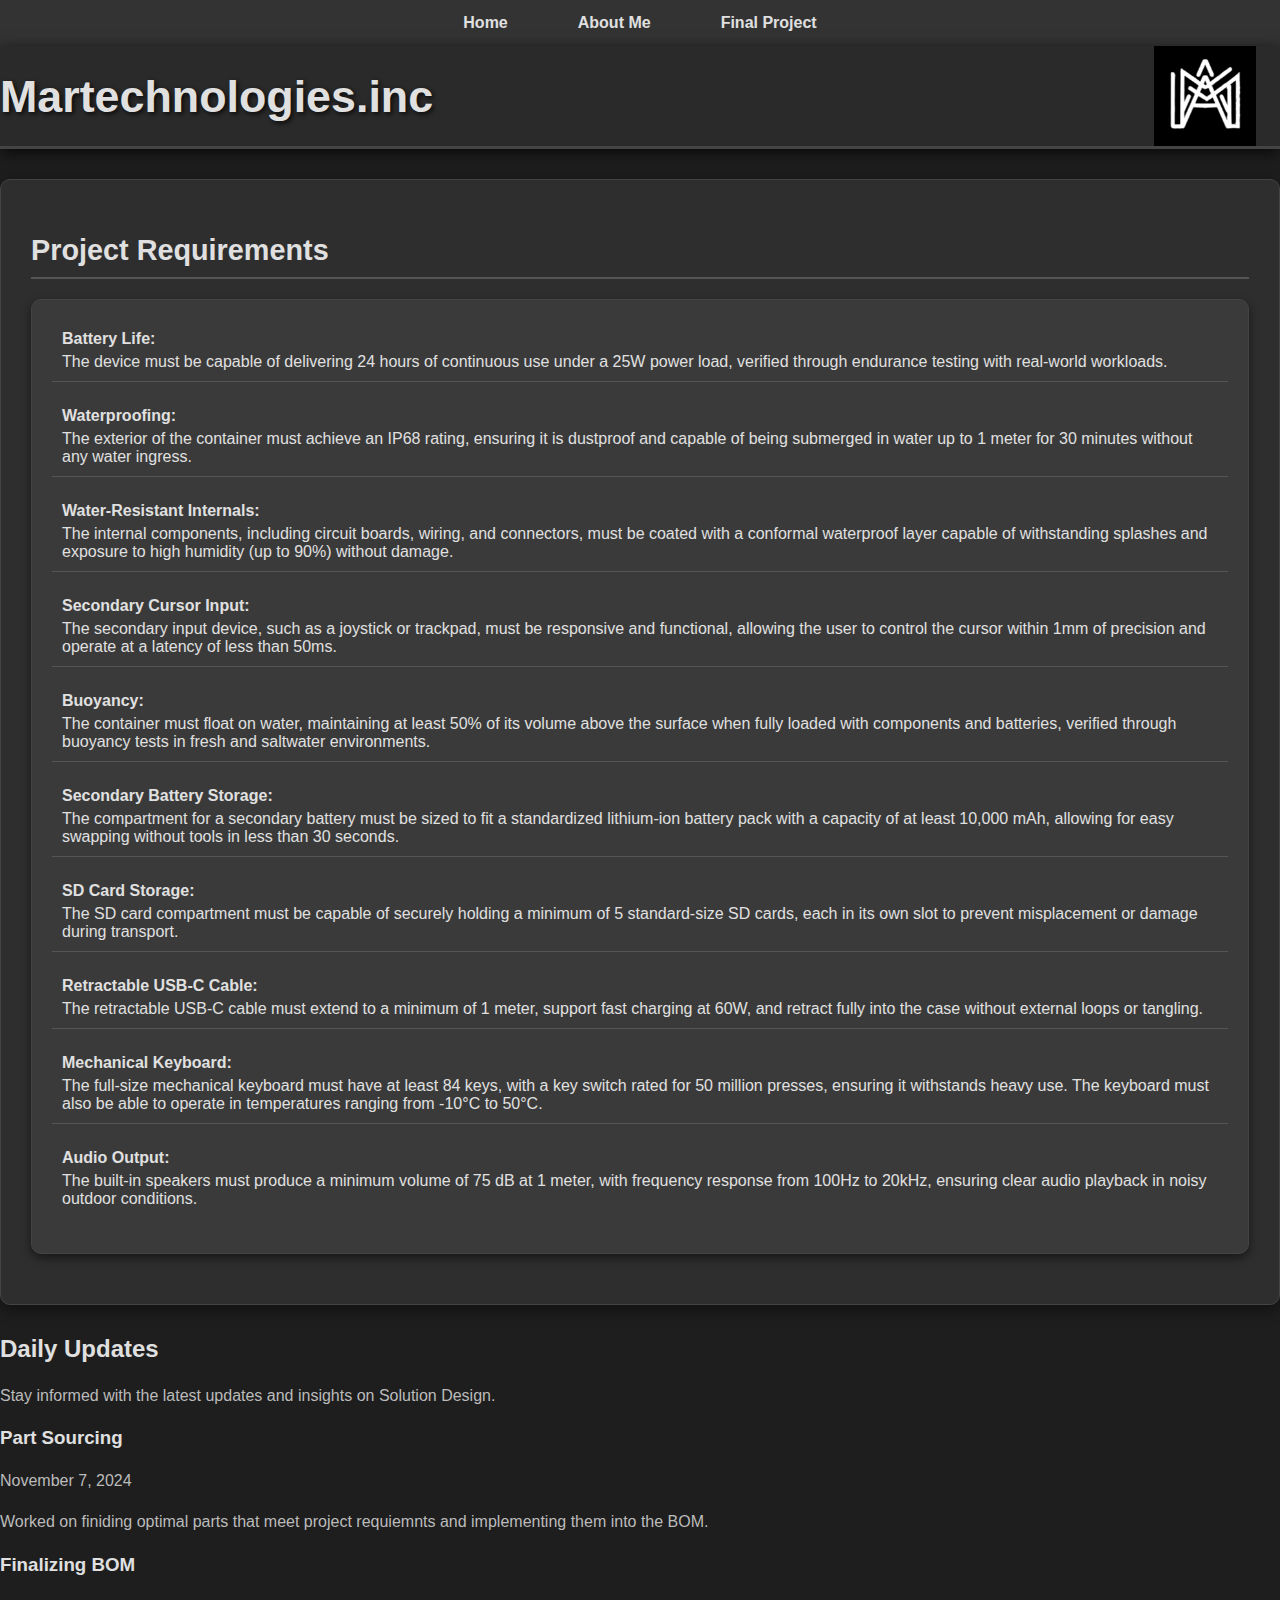
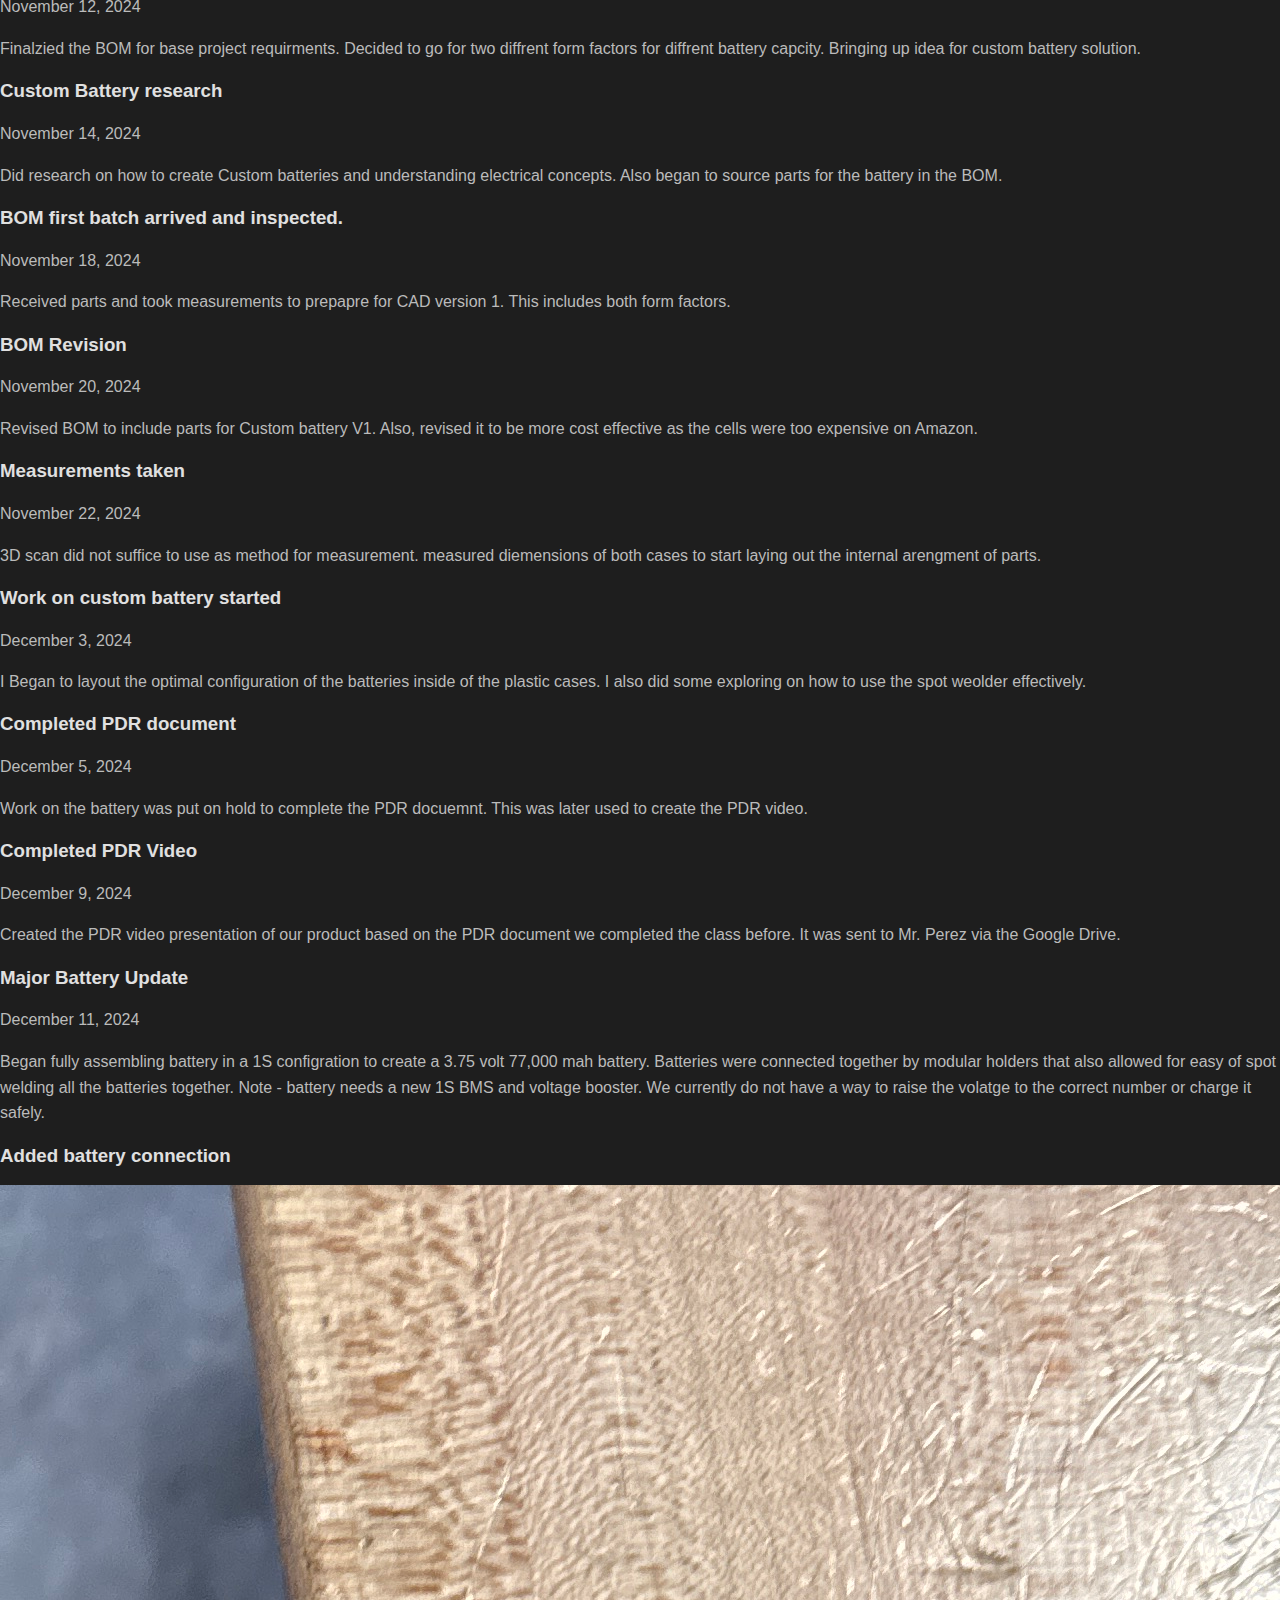
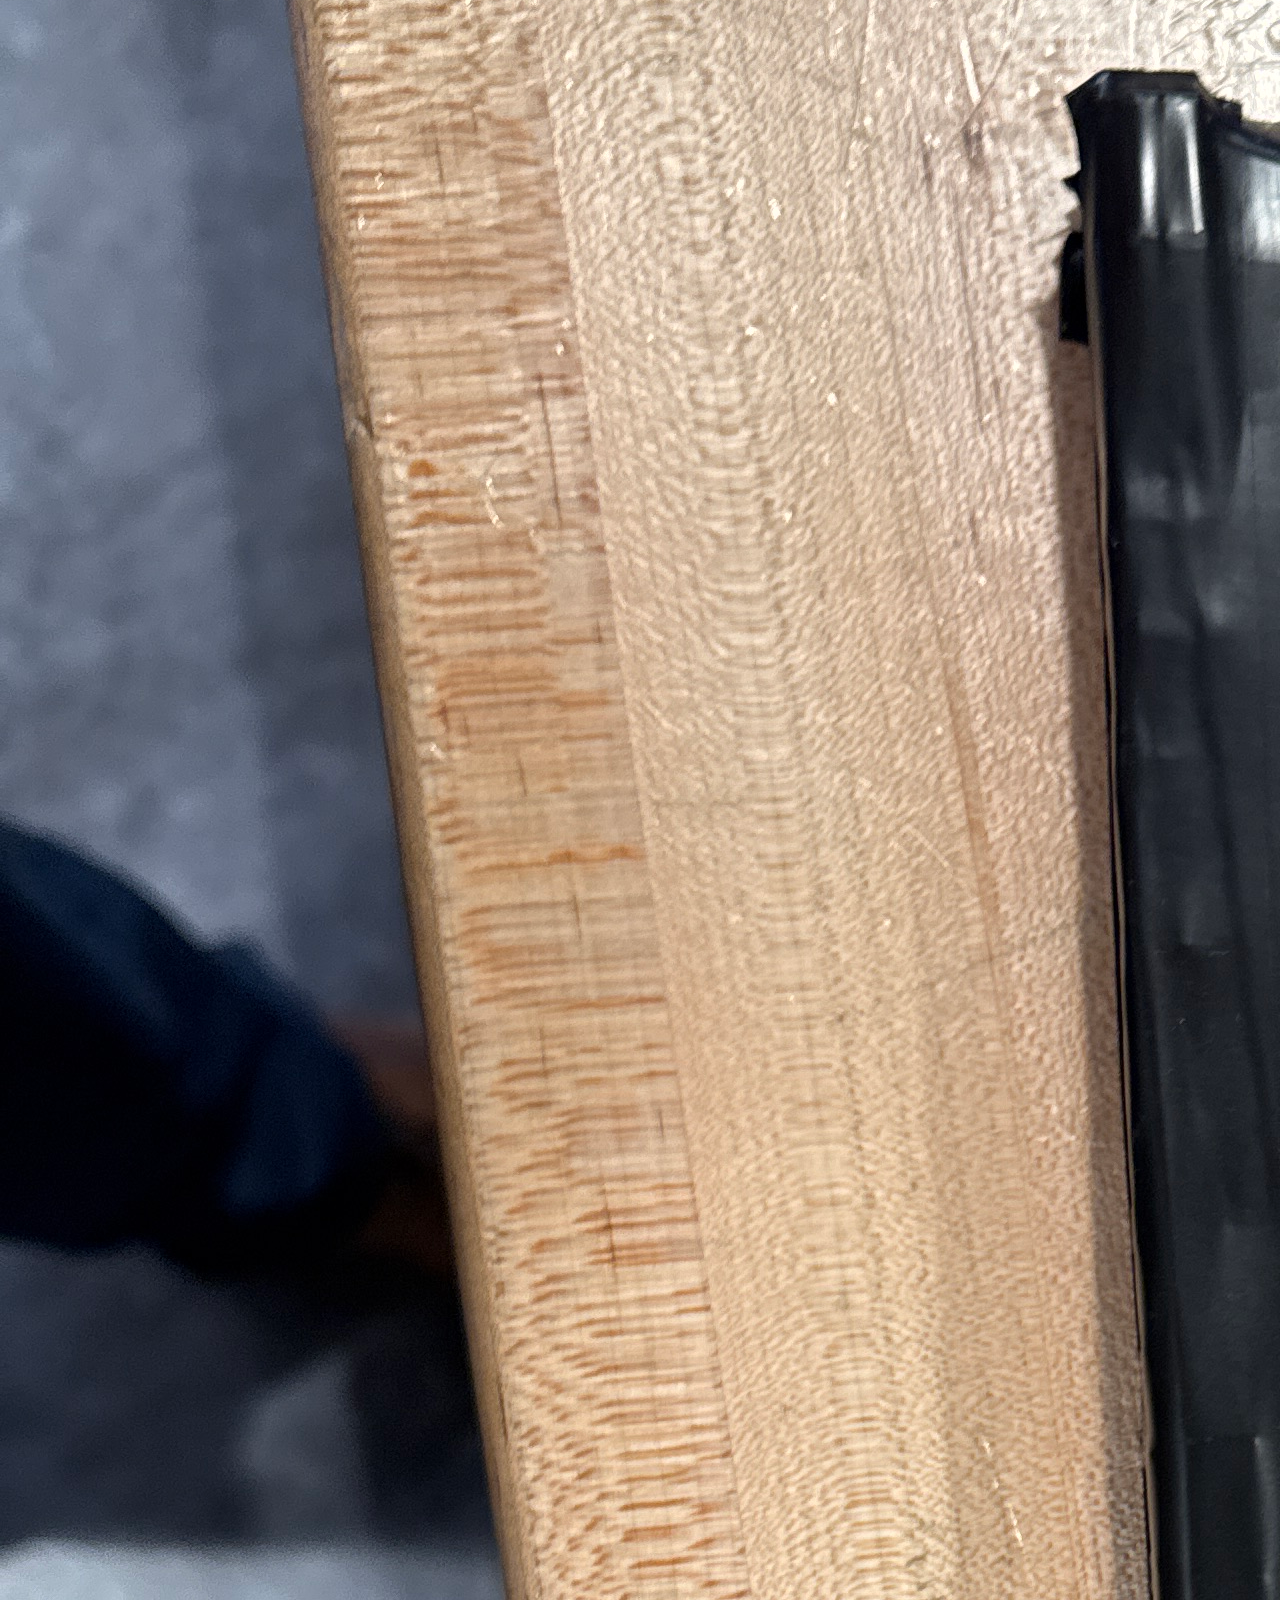
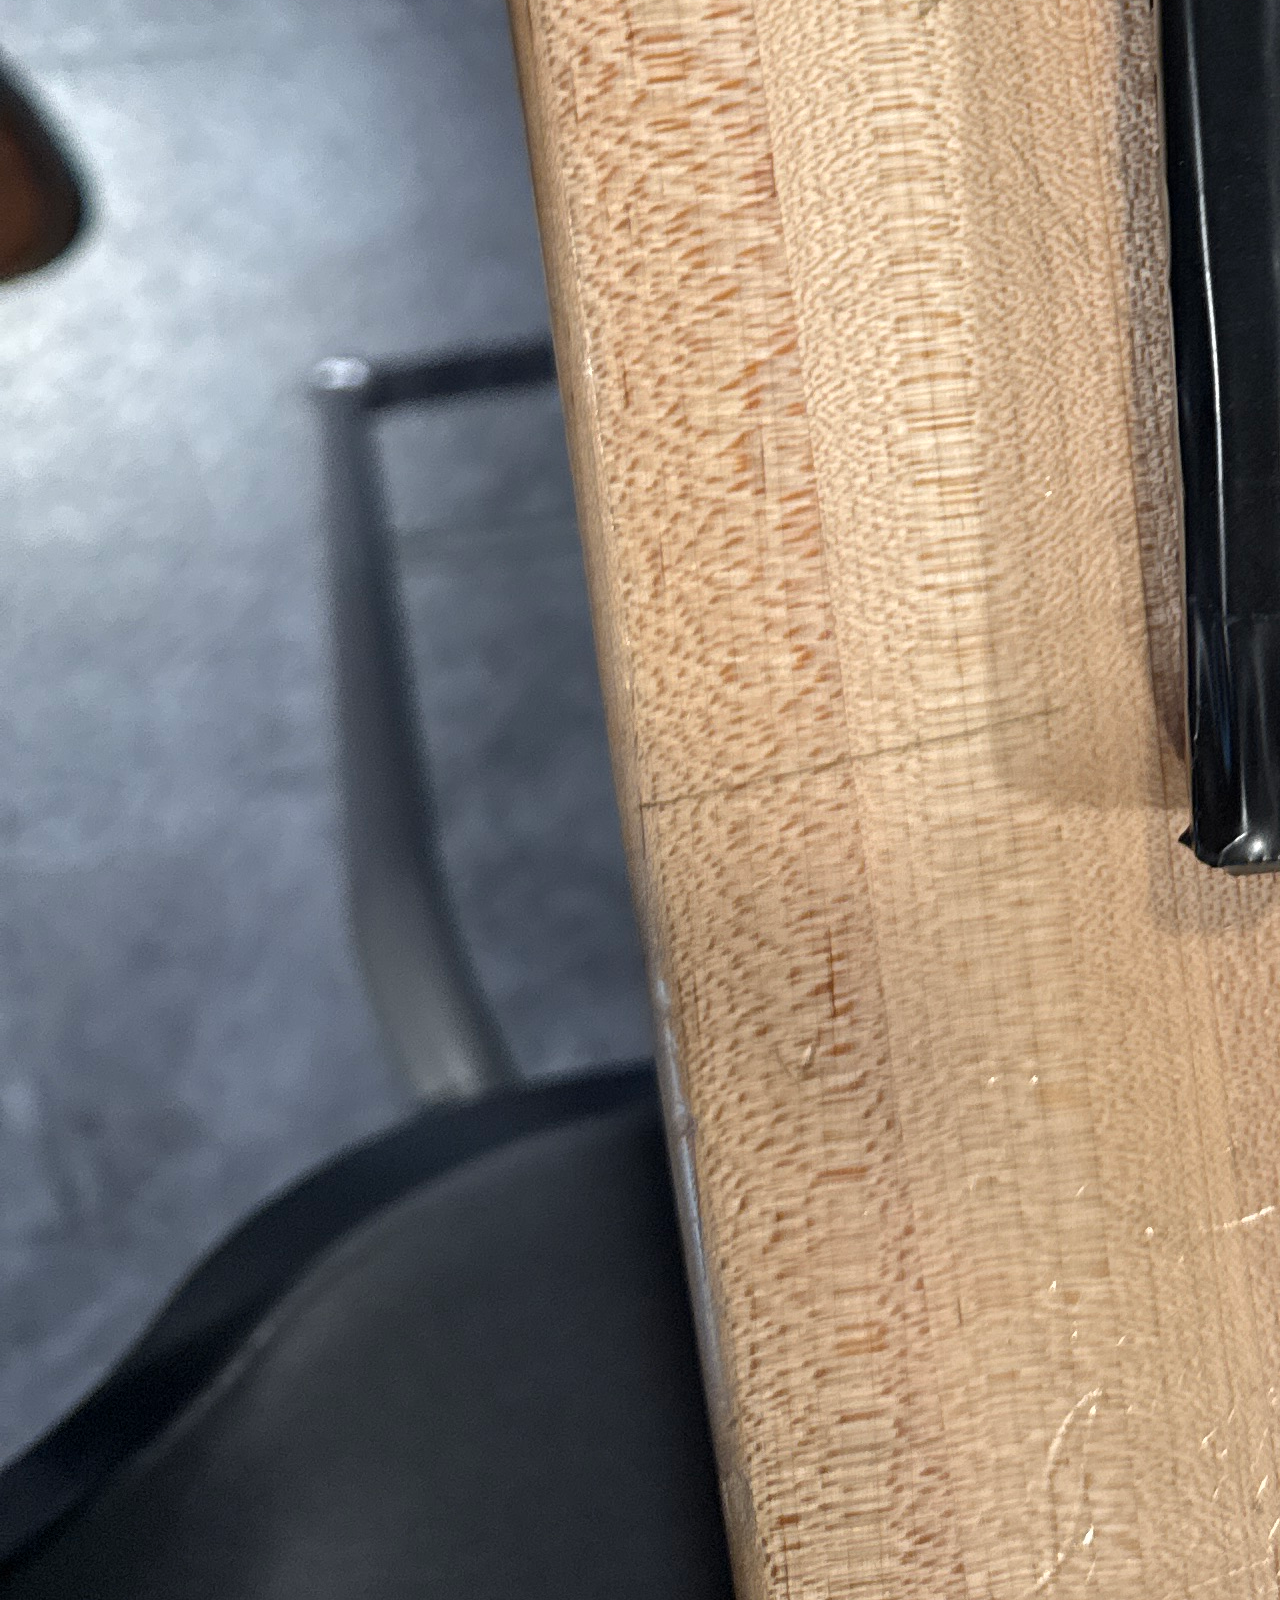
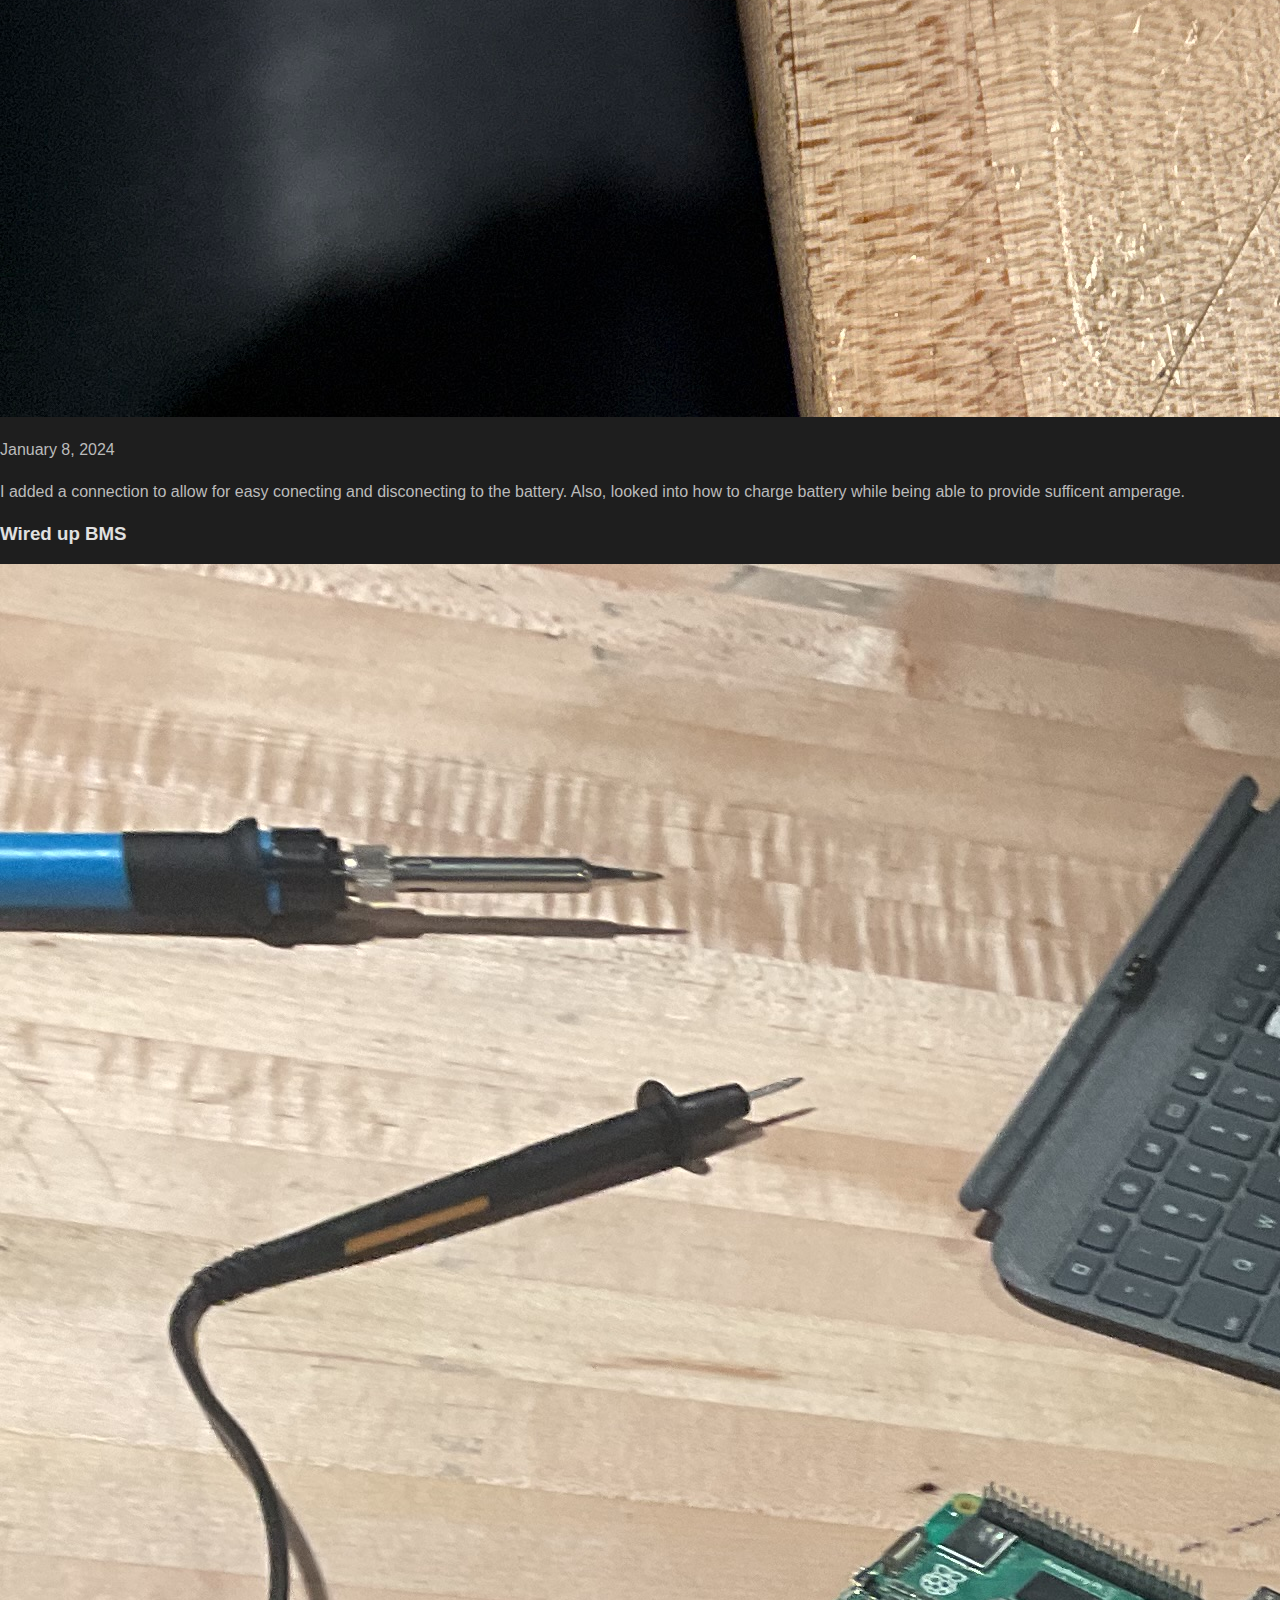
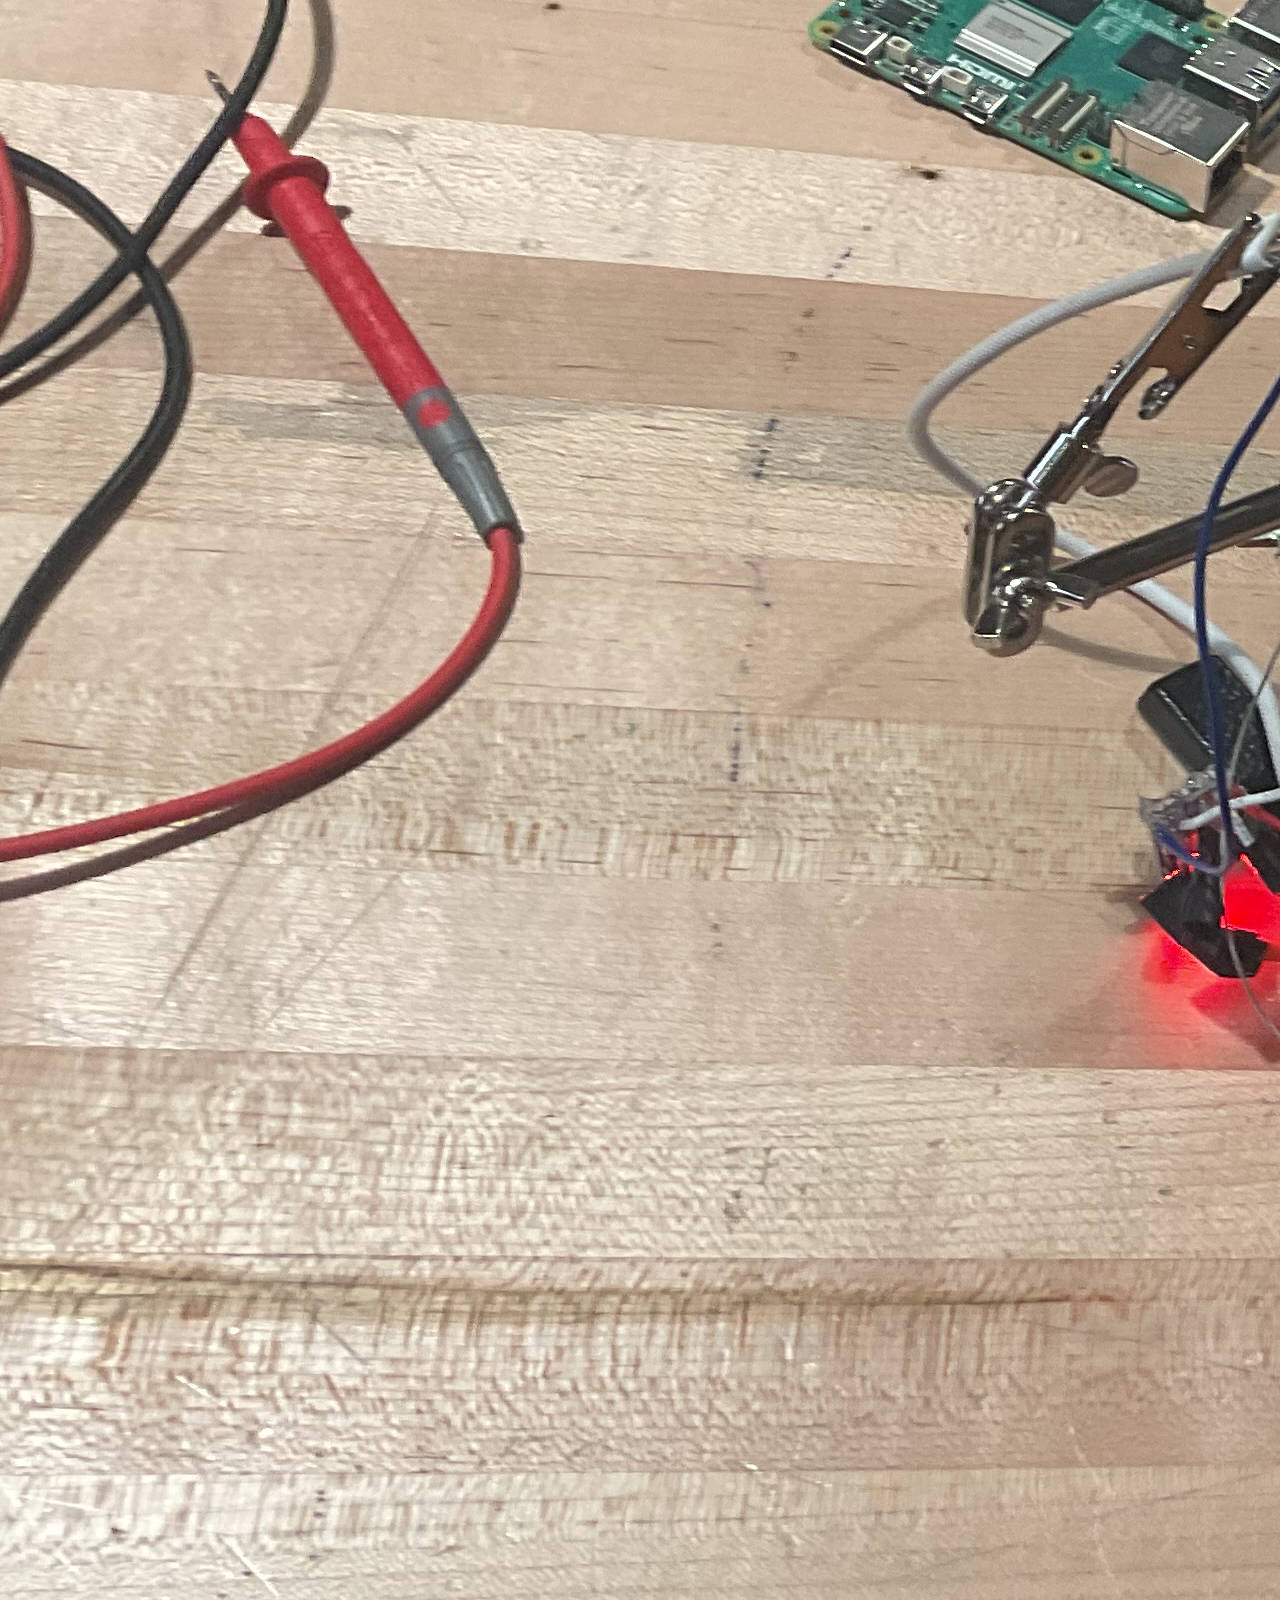
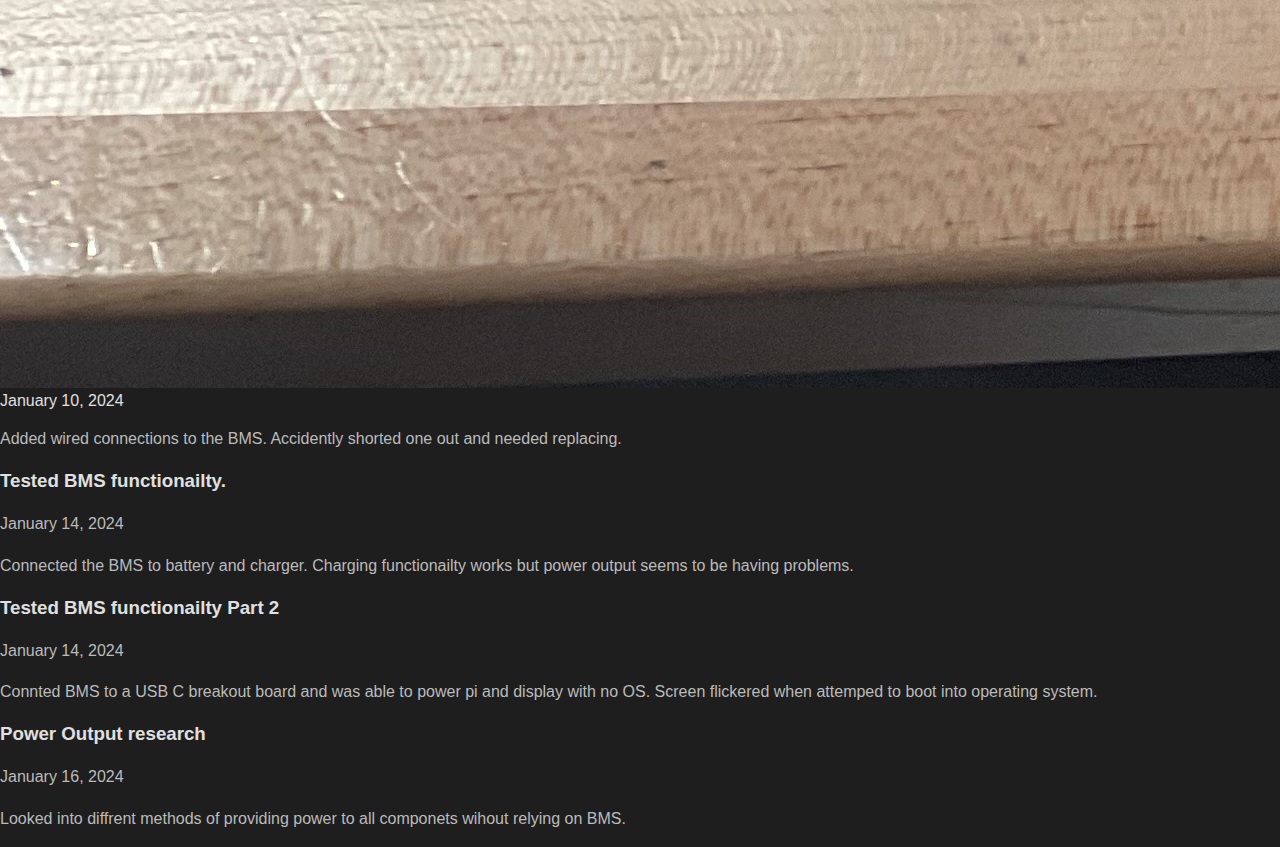
<file: Solution_Design.html>
<!DOCTYPE html>
<html lang="en">
<head>
    <meta charset="UTF-8">
    <meta http-equiv="X-UA-Compatible" content="IE=edge">
    <meta name="viewport" content="width=device-width, initial-scale=1.0">
    <title>Martec Inc - Project Requirements</title>
    <link rel="stylesheet" href="assets/css/styles.css">
</head>
<body>
    <!-- Navigation Bar -->
    <nav>
        <ul>
            <li><a href="index.html">Home</a></li>
            <li><a href="about.html">About Me</a></li>
            <li><a href="final_project.html">Final Project</a></li>
        </ul>
    </nav>

    <!-- Title Banner -->
    <header>
        <h1>Martechnologies.inc</h1>
        <div class="banner">
            <img src="Martec logo black.jpg" class="banner-image" alt="Martec Logo">
        </div>
    </header>

    <!-- Body Section -->
    <main>
        <section>
            <h2>Project Requirements</h2>
            <ul class="project-requirements">
                <li><strong>Battery Life:</strong> The device must be capable of delivering 24 hours of continuous use under a 25W power load, verified through endurance testing with real-world workloads.</li>
                <li><strong>Waterproofing:</strong> The exterior of the container must achieve an IP68 rating, ensuring it is dustproof and capable of being submerged in water up to 1 meter for 30 minutes without any water ingress.</li>
                <li><strong>Water-Resistant Internals:</strong> The internal components, including circuit boards, wiring, and connectors, must be coated with a conformal waterproof layer capable of withstanding splashes and exposure to high humidity (up to 90%) without damage.</li>
                <li><strong>Secondary Cursor Input:</strong> The secondary input device, such as a joystick or trackpad, must be responsive and functional, allowing the user to control the cursor within 1mm of precision and operate at a latency of less than 50ms.</li>
                <li><strong>Buoyancy:</strong> The container must float on water, maintaining at least 50% of its volume above the surface when fully loaded with components and batteries, verified through buoyancy tests in fresh and saltwater environments.</li>
                <li><strong>Secondary Battery Storage:</strong> The compartment for a secondary battery must be sized to fit a standardized lithium-ion battery pack with a capacity of at least 10,000 mAh, allowing for easy swapping without tools in less than 30 seconds.</li>
                <li><strong>SD Card Storage:</strong> The SD card compartment must be capable of securely holding a minimum of 5 standard-size SD cards, each in its own slot to prevent misplacement or damage during transport.</li>
                <li><strong>Retractable USB-C Cable:</strong> The retractable USB-C cable must extend to a minimum of 1 meter, support fast charging at 60W, and retract fully into the case without external loops or tangling.</li>
                <li><strong>Mechanical Keyboard:</strong> The full-size mechanical keyboard must have at least 84 keys, with a key switch rated for 50 million presses, ensuring it withstands heavy use. The keyboard must also be able to operate in temperatures ranging from -10°C to 50°C.</li>
                <li><strong>Audio Output:</strong> The built-in speakers must produce a minimum volume of 75 dB at 1 meter, with frequency response from 100Hz to 20kHz, ensuring clear audio playback in noisy outdoor conditions.</li>
            </ul>
        </section>
    </main>

    <section id="daily-updates" class="section">
        <div class="container">
          <h2 class="section-title">Daily Updates</h2>
          <p class="section-subtitle">Stay informed with the latest updates and insights on Solution Design.</p>
          <div class="posts-grid">
            <!-- Example Post -->
            <div class="post-card">
              <h3 class="post-title">Part Sourcing</h3>
              <p class="post-date">November 7, 2024</p>
              <p class="post-summary">Worked on finiding optimal parts that meet project requiemnts and implementing them into the BOM.</p>
            </div>
            <!-- Add more post cards here -->
            <div class="post-card">
                <h3 class="post-title">Finalizing BOM</h3>
                <p class="post-date">November 12, 2024</p>
                <p class="post-summary">Finalzied the BOM for base project requirments. Decided to go for two diffrent form factors for diffrent battery capcity. Bringing up idea for custom battery solution.</p>
              </div>
          </div>
        </div>
        <div class="post-card">
            <h3 class="post-title">Custom Battery research</h3>
            <p class="post-date">November 14, 2024</p>
            <p class="post-summary">Did research on how to create Custom batteries and understanding electrical concepts. Also began to source parts for the battery in the BOM. </p>
          </div>
      </div>
      <div class="post-card">
        <h3 class="post-title">BOM first batch arrived and inspected.</h3>
        <p class="post-date">November 18, 2024</p>
        <p class="post-summary">Received parts and took measurements to prepapre for CAD version 1. This includes both form factors.</p>
      </div>
      <div class="post-card">
        <h3 class="post-title">BOM Revision</h3>
        <p class="post-date">November 20, 2024</p>
        <p class="post-summary">Revised BOM to include parts for Custom battery V1. Also, revised it to be more cost effective as the cells were too expensive on Amazon.</p>
      </div>
      <div class="post-card">
        <h3 class="post-title">Measurements taken</h3>
        <p class="post-date">November 22, 2024</p>
        <p class="post-summary">3D scan did not suffice to use as method for measurement. measured diemensions of both cases to start laying out the internal arengment of parts.</p>
      </div>
      <div class="post-card">
        <h3 class="post-title">Work on custom battery started</h3>
        <p class="post-date">December 3, 2024</p>
        <p class="post-summary">I Began to layout the optimal configuration of the batteries inside of the plastic cases. I also did some exploring on how to use the spot weolder effectively.</p>
      </div>
      <div class="post-card">
        <h3 class="post-title">Completed PDR document</h3>
        <p class="post-date">December 5, 2024</p>
        <p class="post-summary">Work on the battery was put on hold to complete the PDR docuemnt. This was later used to create the PDR video.</p>
      </div>
      <div class="post-card">
        <h3 class="post-title">Completed PDR Video</h3>
        <p class="post-date">December 9, 2024</p>
        <p class="post-summary">Created the PDR video presentation of our product based on the PDR document we completed the class before. It was sent to Mr. Perez via the Google Drive.</p>
      </div>
      <div class="post-card">
        <h3 class="post-title">Major Battery Update</h3>
        <p class="post-date">December 11, 2024</p>
        <p class="post-summary">Began fully assembling battery in a 1S configration to create a 3.75 volt 77,000 mah battery. Batteries were connected together by modular holders that also allowed for easy of spot welding all the batteries together. 
          Note - battery needs a new 1S BMS and voltage booster. We currently do not have a way to raise the volatge to the correct number or charge it safely.</p>
      </div>
      <div class="post-card">
        <h3 class="post-title">Added battery connection</h3>
        <img src="image.jpg">
        <p class="post-date">January 8, 2024</p>
        <p class="post-summary">I added a connection to allow for easy conecting and disconecting to the battery. Also, looked into how to charge battery while being able to provide sufficent amperage.</p>
      </div>
      <div class="post-card">
        <h3 class="post-title">Wired up BMS</h3>
        <img src="IMG_1711.jpeg"
        <p class="post-date">January 10, 2024</p>
        <p class="post-summary">Added wired connections to the BMS. Accidently shorted one out and needed replacing.</p>
      </div>
      <div class="post-card">
        <h3 class="post-title">Tested BMS functionailty.</h3>
        <p class="post-date">January 14, 2024</p>
        <p class="post-summary">Connected the BMS to battery and charger. Charging functionailty works but power output seems to be having problems.</p>
      </div>
      <div class="post-card">
        <h3 class="post-title">Tested BMS functionailty Part 2</h3>
        <p class="post-date">January 14, 2024</p>
        <p class="post-summary">Connted BMS to a USB C breakout board and was able to power pi and display with no OS. Screen flickered when attemped to boot into operating system.</p>
      </div>
      <div class="post-card">
        <h3 class="post-title">Power Output research</h3>
        <p class="post-date">January 16, 2024</p>
        <p class="post-summary">Looked into diffrent methods of providing power to all componets wihout relying on BMS.</p>
      </div>
  </div>
</div>
  </div>
</div>
    </div>
      </section>
      
</body>
</html>
</file>
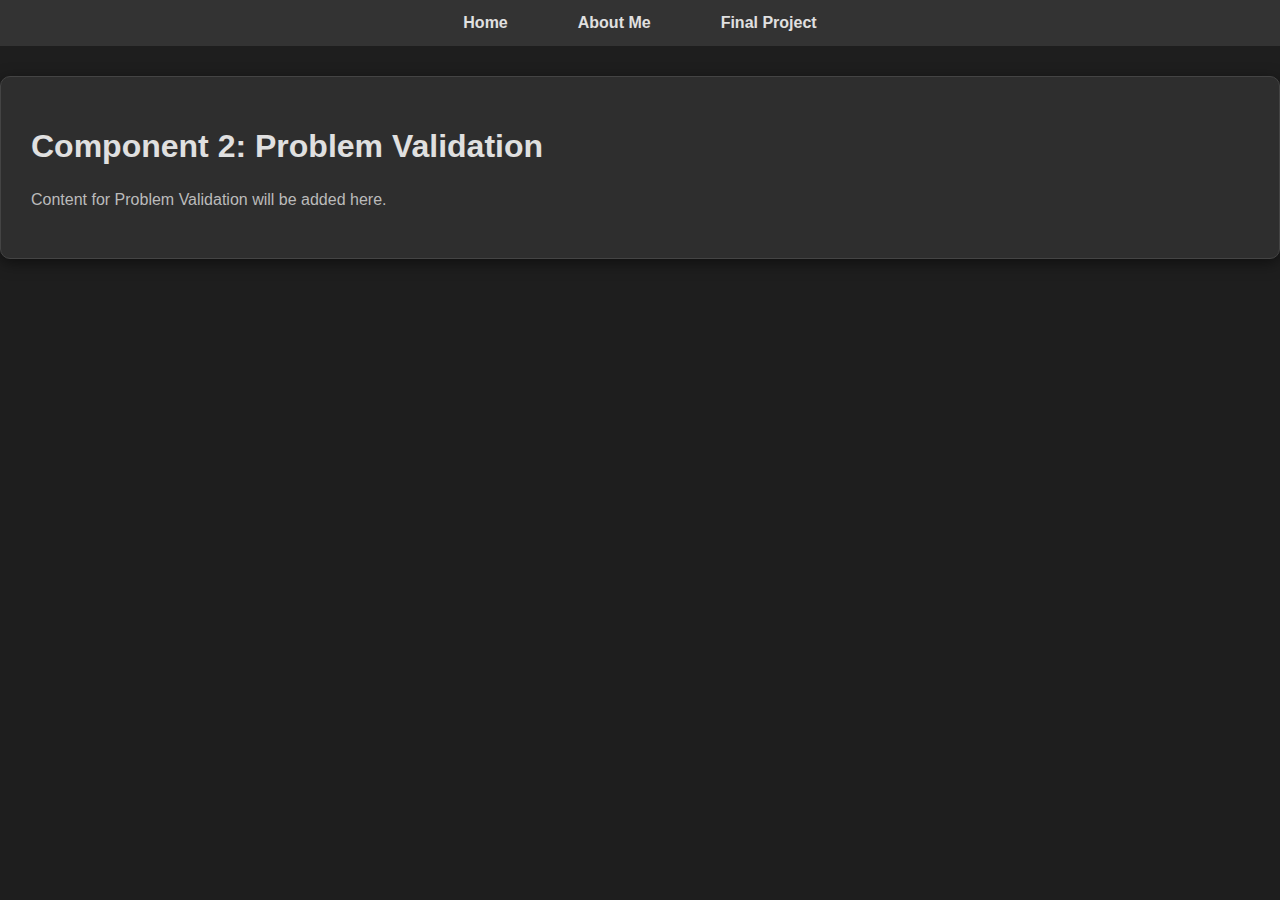
<file: components/*.html>
<!-- Example: components/problem_validation.html -->
<!DOCTYPE html>
<html lang="en">
<head>
    <meta charset="UTF-8">
    <meta http-equiv="X-UA-Compatible" content="IE=edge">
    <meta name="viewport" content="width=device-width, initial-scale=1.0">
    <title>Problem Validation - Martec Inc</title>
    <link rel="stylesheet" href="../assets/css/styles.css">
</head>
<body>
    <!-- Navigation Bar -->
    <nav>
        <ul>
            <li><a href="../index.html">Home</a></li>
            <li><a href="../about.html">About Me</a></li>
            <li><a href="../final_project.html">Final Project</a></li>
        </ul>
    </nav>

    <!-- Page Content -->
    <main>
        <h1>Component 2: Problem Validation</h1>
        <p>Content for Problem Validation will be added here.</p>
    </main>
</body>
</html>
</file>
<file: assets/css/styles.css>
/* General Styling */
body {
    font-family: Arial, sans-serif;
    margin: 0;
    padding: 0;
    background-color: #1e1e1e;
    color: #e0e0e0;
}

h1, h2 {
    color: #e0e0e0;
}

p {
    color: #bbbbbb;
    line-height: 1.6;
}

/* Navigation Bar */
nav ul {
    list-style: none;
    margin: 0;
    padding: 0;
    background-color: #333;
    display: flex;
    justify-content: center;
}

nav ul li {
    margin: 0 15px;
}

nav ul li a {
    color: #e0e0e0;
    padding: 14px 20px;
    text-decoration: none;
    font-weight: bold;
    display: inline-block;
    transition: background-color 0.3s ease, color 0.3s ease;
}

nav ul li a:hover {
    background-color: #444;
    color: #fff;
    border-radius: 5px;
}

/* Header */
header {
    display: flex;
    justify-content: space-between;
    align-items: center;
    background-color: #2a2a2a;
    color: white;
    padding: 0px 0px;
    box-shadow: 0 4px 15px rgba(0, 0, 0, 0.7);
    border-bottom: 3px solid #444;
}

header h1 {
    font-size: 2.8em;
    margin: 0;
    color: #e0e0e0;
    text-shadow: 2px 2px 5px rgba(0, 0, 0, 0.8);
}

/* Style for the banner container */
.banner {
    display: flex;
    justify-content: center;
    align-items: center;
    width: 150px; /* Set a fixed width */
    height: 100px; /* Set a fixed height */
}

.banner img {
    max-height: 100%; /* Keep the image height at 150px or less */
    width: auto; /* Maintain aspect ratio */
}

/* Main Section */
main {
    max-width: 100%;
    margin: 30px auto;
    padding: 30px;
    background-color: #2e2e2e;
    border: 1px solid #444;
    border-radius: 10px;
    box-shadow: 0 4px 15px rgba(0, 0, 0, 0.5);
    color: #e0e0e0;
}

main h2 {
    margin-bottom: 20px;
    font-size: 1.8em;
    border-bottom: 2px solid #555;
    padding-bottom: 10px;
}

/* Links in the Main Section */
main a {
    color: #bbbbbb;
    text-decoration: none;
    font-size: 1.1rem;
    transition: color 0.3s ease;
}

main a:hover {
    color: #ffffff;
    text-decoration: underline;
}

/* Footer (Optional if needed later) */
footer {
    text-align: center;
    padding: 20px 0;
    background-color: #333;
    color: #e0e0e0;
}

.aboutmeimg{
    max-width: 75%;
    width: 75%;
    align-content: center;
}

.aboutmeimg img{
    width: 100%; 
    align-content: center;
    }

    .dailypost{
        max-width: 75%;
        width: 75%;
        align-content: center;
    }
    
    .dailypost img{
        width: 75
        }
    
/* Styling for Project Requirements Section */
.project-requirements {
    list-style: none;
    padding: 0;
    margin: 20px 0;
    background-color: #3a3a3a;
    border: 1px solid #444;
    border-radius: 10px;
    box-shadow: 0 4px 10px rgba(0, 0, 0, 0.5);
    padding: 20px;
}

.project-requirements li {
    margin-bottom: 15px;
    padding: 10px;
    border-bottom: 1px solid #555;
}

.project-requirements li:last-child {
    border-bottom: none;
}

.project-requirements li strong {
    color: #e0e0e0;
    display: block;
    margin-bottom: 5px;
    font-weight: bold;
}

.project-requirements li:hover {
    background-color: #444;
}
.logowithcircle img {
    max-width: 40%;
}
.logowithcircle {
    max-width: 40%;
    margin: auto;
}

/* Mobile Responsiveness */
@media (max-width: 768px) {
    nav ul {
        flex-direction: column;
        text-align: center;
    }

    nav ul li {
        margin: 10px 0;
    }

    header {
        flex-direction: column;
        text-align: center;
    }

    .banner {
        margin-top: 20px;
    }

    header h1 {
        font-size: 2.2em;
    }

    .aboutmeimg{
        max-width: 100%;
        width: 100%;
        align-items: center;
        margin: auto;
    }

    .aboutmeimg img{
        width: 100%; 
        align-items: center;
        margin:auto;
    }
    main {
        max-width: 100%;
        margin: 0px auto;
        padding: 10px;
        background-color: #2e2e2e;
        border: 1px solid #444;
        border-radius: 10px;
        box-shadow: 0 4px 15px rgba(0, 0, 0, 0.5);
        color: #e0e0e0;
    }

    /* General Section Styling */
#daily-updates {
    background-color: #f9f9f9;
    padding: 60px 20px;
  }
  
  #daily-updates .section-title {
    font-size: 2rem;
    color: #333;
    text-align: center;
    margin-bottom: 10px;
  }
  
  #daily-updates .section-subtitle {
    font-size: 1rem;
    color: #666;
    text-align: center;
    margin-bottom: 30px;
  }
  
  /* Post Grid */
  .posts-grid {
    display: grid;
    grid-template-columns: repeat(auto-fit, minmax(280px, 1fr));
    gap: 20px;
  }
  
  /* Post Card */
  .post-card {
    background-color: #fff;
    border: 1px solid #ddd;
    border-radius: 8px;
    padding: 20px;
    transition: box-shadow 0.3s ease;
  }
  
  .post-card:hover {
    box-shadow: 0 4px 10px rgba(0, 0, 0, 0.1);
  }
  
  .post-title {
    font-size: 1.5rem;
    color: #007bff;
    margin-bottom: 10px;
  }
  
  .post-date {
    font-size: 0.9rem;
    color: #888;
    margin-bottom: 10px;
  }
  
  .post-summary {
    font-size: 1rem;
    color: #555;
    margin-bottom: 20px;
  }
  
  .read-more {
    font-size: 1rem;
    color: #007bff;
    text-decoration: none;
    font-weight: bold;
  }
  
  .read-more:hover {
    text-decoration: underline;
  }
  
}
</file>
